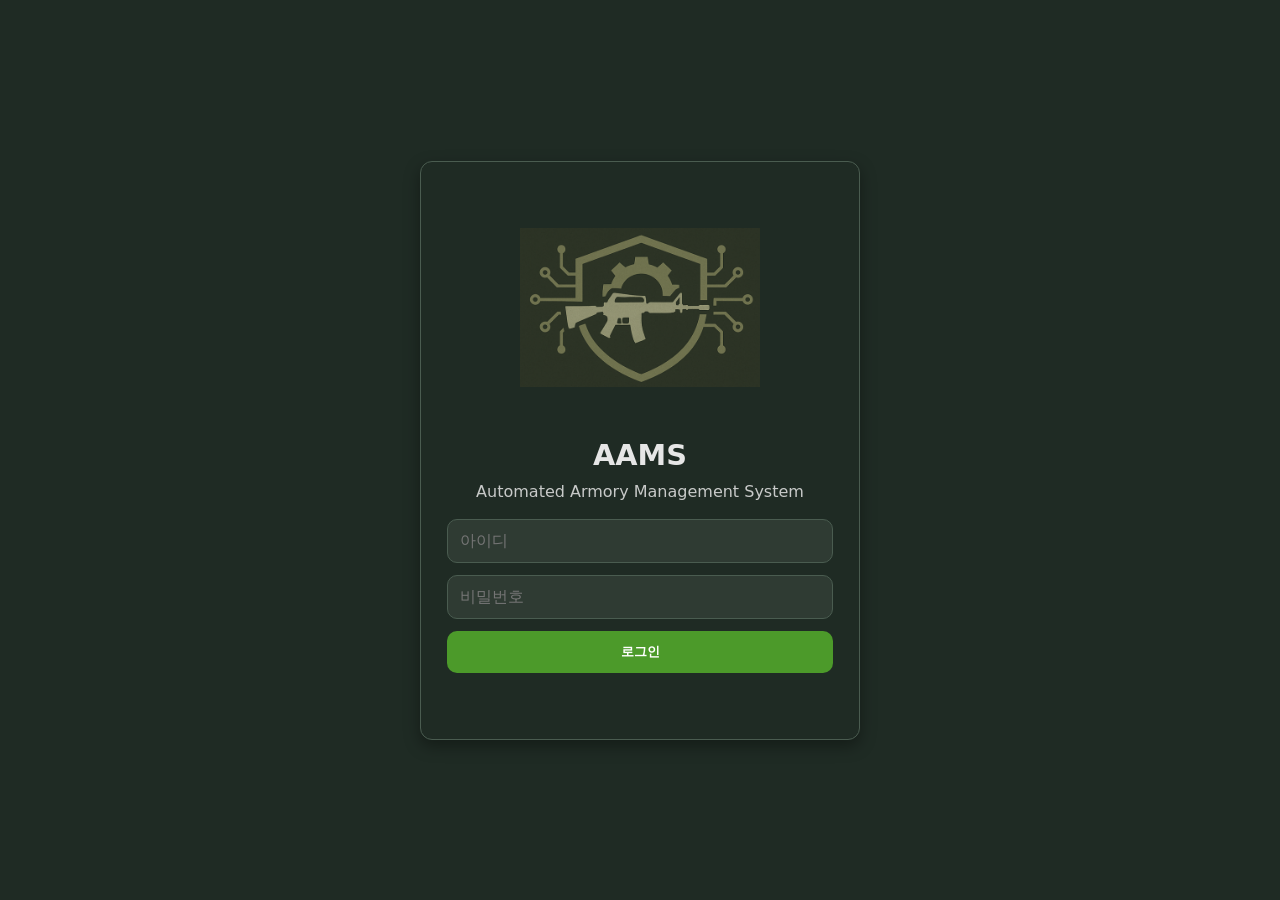
<file: AAMS_PC/AAMS_PC_PAGES/index.html>
<!doctype html>
<html lang="ko">
<head>
  <meta charset="utf-8"/>
  <meta name="viewport" content="width=device-width,initial-scale=1"/>
  <title>AAMS 로그인</title>

  <!-- 공통 스타일 + 로그인 전용 스타일 -->
  <link rel="stylesheet" href="assets/css/aams.css"/>
  <link rel="stylesheet" href="assets/css/login.css"/>
  <link rel="stylesheet" href="assets/css/toast.css"/>
</head>
<body>
  <main class="login-wrap">
    <div class="login-card">
      <div class="brand">
        <img src="assets/logo/logo.png" alt="AAMS 로고" class="logo"/>
        <h1>AAMS</h1>
        <p>Automated Armory Management System</p>
      </div>

      <form id="login-form" novalidate>
        <input name="user_id" id="username" placeholder="아이디" autocomplete="username" required />
        <input type="password" name="password" id="password" placeholder="비밀번호" autocomplete="current-password" required />
        <button type="submit" class="login-button">로그인</button>
        <div class="msg" id="login-msg"></div>
      </form>
    </div>
  </main>

  <!-- 외부 스크립트: 공통 설정/토스트 + 로그인 전용 로직 -->
  <script type="module">
    import './assets/js/page_login.js';
  </script>
</body>
</html>
</file>
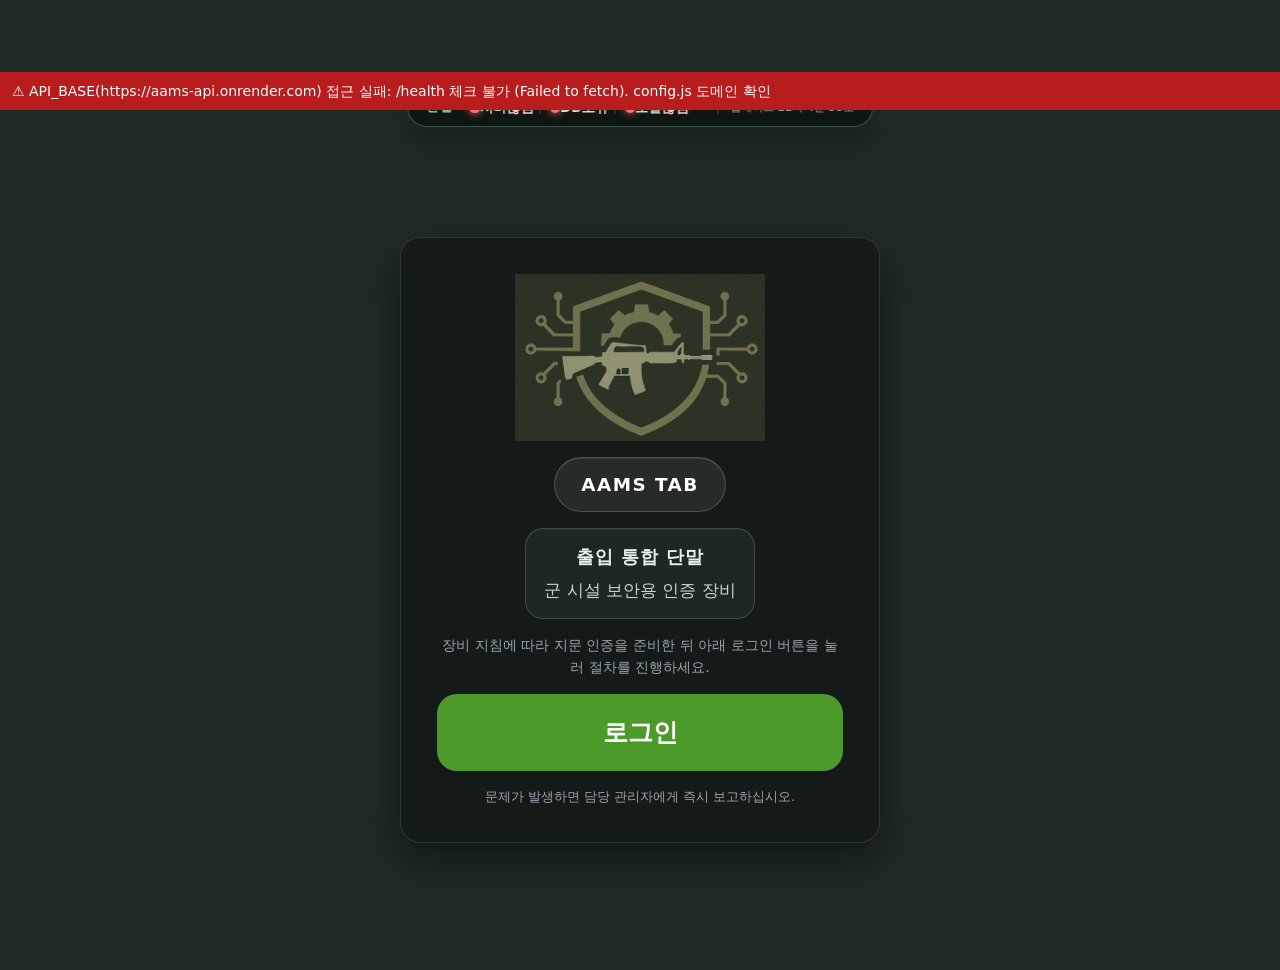
<file: AAMS_TAB/AAMS_TAB_FRONT/index.html>
<!doctype html>
<html lang="ko">
<head>
  <meta charset="utf-8" />
  <meta name="viewport" content="width=device-width, initial-scale=1" />
  <title>AAMS TAB</title>
  <link rel="stylesheet" href="./assets/css/base.css" />
  <link rel="stylesheet" href="./assets/css/tab.css" />
  <link rel="stylesheet" href="./assets/css/execute.css" />

  <!-- ⬇️ 백엔드 주소 주입 스크립트: 반드시 라우터/ESM보다 먼저 로드 -->
  <script src="./assets/js/config.js"></script>

  <!-- (선택) PC처럼 meta로도 주입 가능: 둘 중 하나만 있어도 됨 -->
  <!-- <meta name="aams-api-base" content="https://your-backend.onrender.com"> -->
</head>
<body>
  <div id="app"></div>

  <!-- 라우터 부팅 -->
  <script type="module">
    import { bootstrap } from "./assets/js/router.js";
    bootstrap();
  </script>
</body>
</html>
</file>
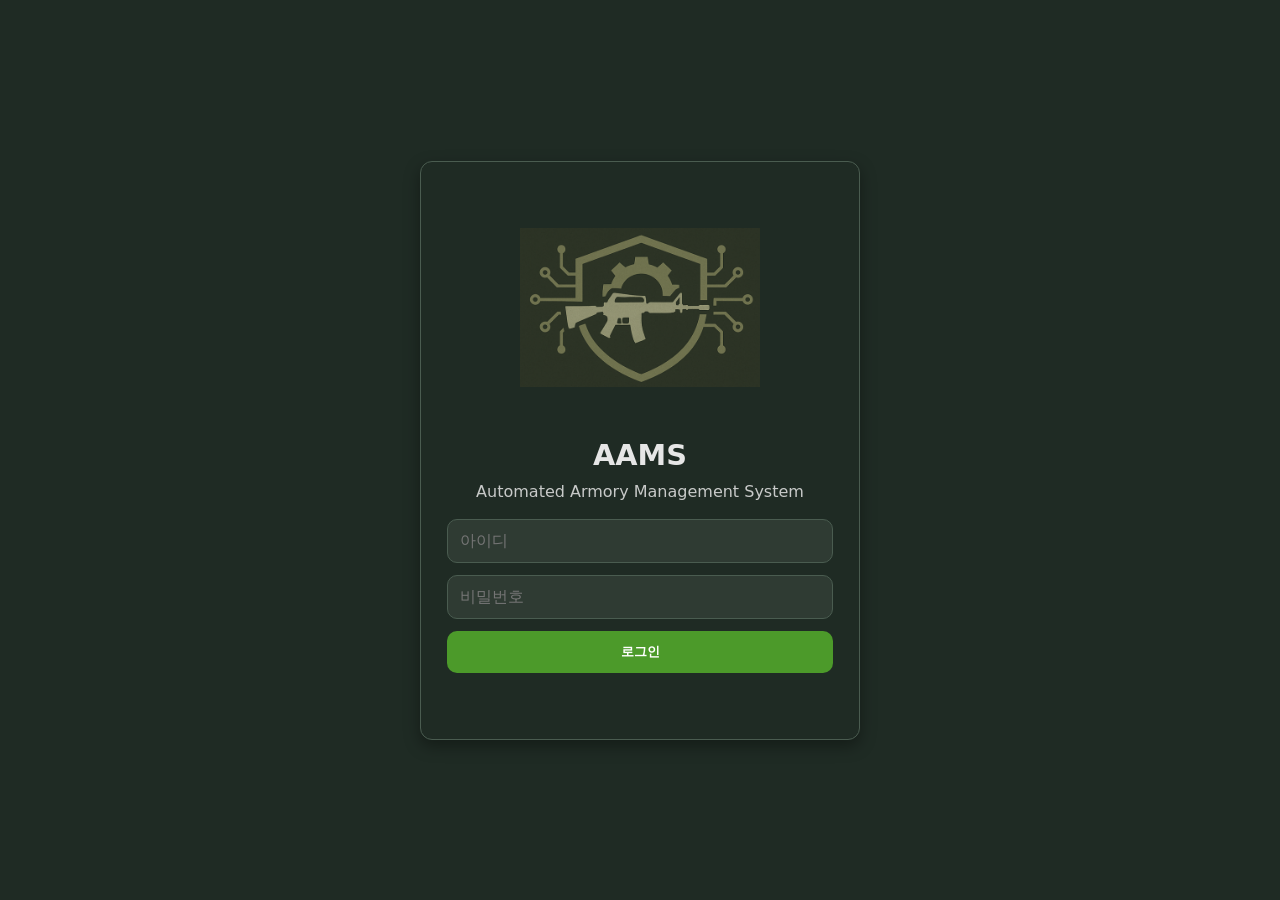
<file: AAMS_PC/AAMS_PC_PAGES/main_page_new_test.html>
<!doctype html><html lang="ko"><head>
<meta charset="utf-8"/><meta name="viewport" content="width=device-width,initial-scale=1"/>
<title>AAMS 대시보드(관리자)</title>
<link rel="stylesheet" href="assets/css/aams.css"/>
<link rel="stylesheet" href="assets/css/modal.css"/>
<link rel="stylesheet" href="assets/css/toast.css"/>
</head><body data-page="admin-main">
<main class="main-content">
  <!-- 대시보드 요약만 표시 -->
  <div class="page-container">
    <h2 class="section-title">대시보드 요약</h2>
    <div class="dashboard-summary" style="text-align:center">
      <p>인원 <strong id="dash-person">0</strong> | 총기 <strong id="dash-firearm">0</strong> | 탄약 품목 <strong id="dash-ammo">0</strong></p>
    </div>
  </div>

  <!-- 재원 관리 섹션 (대시보드 밖) -->
  <section class="menu-section">
    <h3 class="menu-section-title">재원 관리</h3>
    <div class="menu-grid">
      <a href="new_resources_firearm_test.html" class="menu-item">
        <div class="icon">🔫</div>
        <div class="menu-title">총기 현황</div>
        <div class="menu-description">부대 내 총기 재원 상태 확인</div>
      </a>
      <a href="new_resources_ammo_test.html" class="menu-item">
        <div class="icon">📦</div>
        <div class="menu-title">탄약 현황</div>
        <div class="menu-description">탄약 재고 및 상태 확인</div>
      </a>
      <a href="new_resources_person_test.html" class="menu-item">
        <div class="icon">🧑‍🤝‍🧑</div>
        <div class="menu-title">인원 현황</div>
        <div class="menu-description">현재 인원 배치 및 상태 확인</div>
      </a>
    </div>
  </section>

  <!-- 신청 및 승인 관리 섹션 -->
  <section class="menu-section">
    <h3 class="menu-section-title">신청 및 승인 관리</h3>
    <div class="menu-grid">
      <a href="new_workcenter_apply.html" class="menu-item">
        <div class="icon">🧾</div>
        <div class="menu-title">신청하기</div>
        <div class="menu-description">총기/탄약 불출·반납 신청</div>
      </a>
      <a href="new_workcenter_approvals.html" class="menu-item">
        <div class="icon">✅</div>
        <div class="menu-title">승인함</div>
        <div class="menu-description">대기/승인/거부 및 집행</div>
      </a>
      <a href="new_workcenter_my_history.html" class="menu-item">
        <div class="icon">🕓</div>
        <div class="menu-title">내 이력</div>
        <div class="menu-description">내 신청 처리 현황</div>
      </a>
      <a href="new_workcenter_logs.html" class="menu-item">
        <div class="icon">📜</div>
        <div class="menu-title">전체 로그</div>
        <div class="menu-description">집행/변동 감사 이력</div>
      </a>
    </div>
  </section>
</main>

<div id="lockdown-overlay" hidden>
  <div class="lockdown-indicator"><span class="dot"></span><span>EMERGENCY OVERRIDE</span></div>
  <h1 class="lockdown-title">긴급 개방 프로토콜 시행 중</h1>
  <p class="lockdown-subtitle">경계 태세 발령 – 단말과 장비 접근이 제한되었습니다.</p>
  <div class="lockdown-body">
    경계 명령에 따라 총기함이 긴급 개방 상태로 전환되었습니다. 모든 총기는 불출 처리되며,<br/>
    현장에서 즉시 상황을 통제하고 안전 절차를 준수하십시오.
  </div>
  <div class="lockdown-meta">
    <span>발령 시각: <strong id="lockdownIssuedAt">-</strong></span>
    <span>발령 담당: <strong id="lockdownIssuedBy">-</strong></span>
    <span id="lockdownReason">사유: 긴급 대응</span>
  </div>
  <div class="lockdown-actions">
    <button type="button" id="lockdownReleaseBtn" class="lockdown-release-btn" hidden>긴급 프로토콜 해제</button>
  </div>
  <p class="lockdown-subtitle">해제 전까지 이 화면을 벗어날 수 없습니다.</p>
</div>

<script type="module">
  import { bootHeader } from './assets/js/header.js';
  import { injectModal } from './assets/js/modal.js';
  import './assets/js/page_main_admin.js';
  await bootHeader(); await injectModal();
</script>
</body></html>
</file>
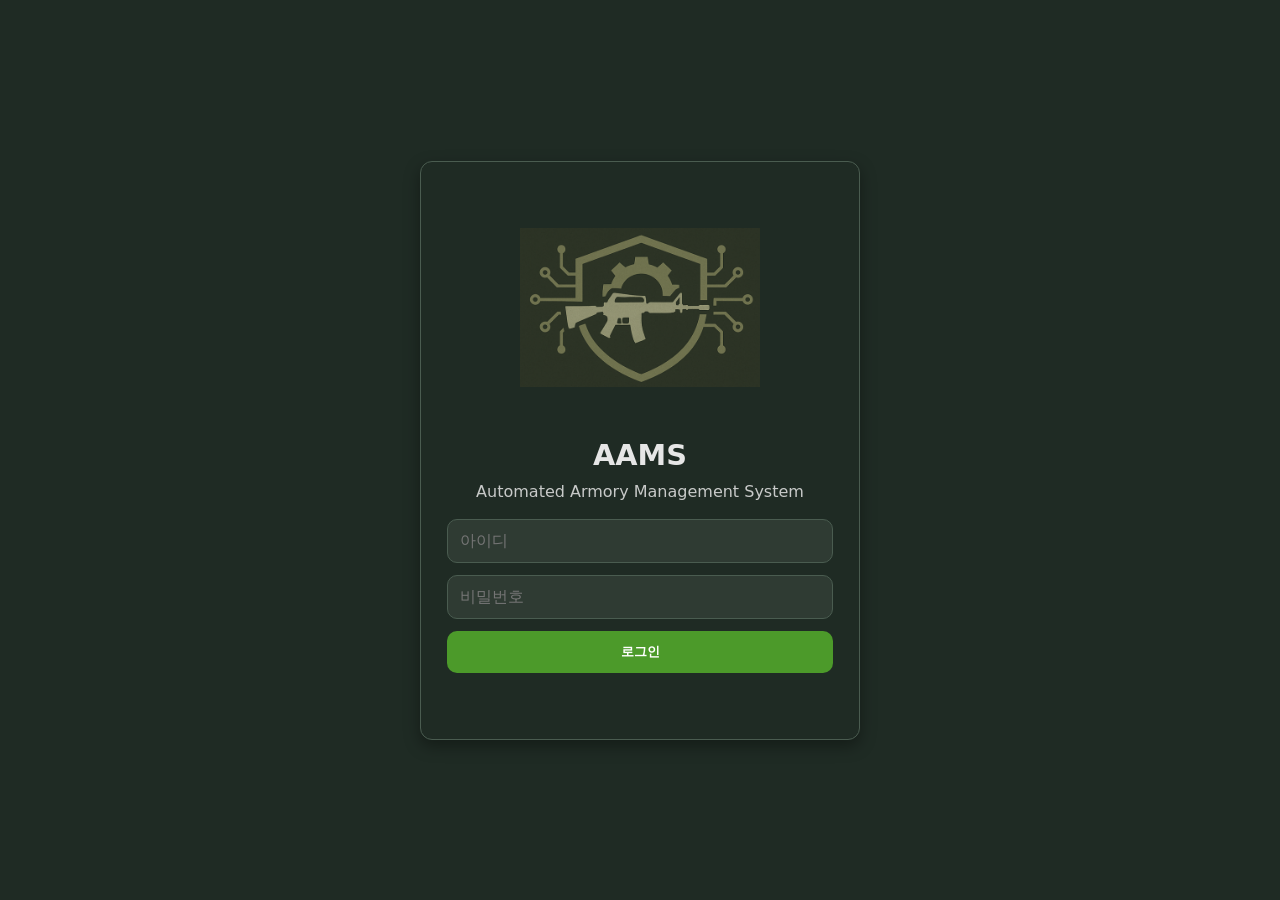
<file: AAMS_PC/AAMS_PC_PAGES/main_page_user_new_test.html>
<!doctype html><html lang="ko"><head>
<meta charset="utf-8"/><meta name="viewport" content="width=device-width,initial-scale=1"/>
<title>AAMS 대시보드(사용자)</title>
<link rel="stylesheet" href="assets/css/aams.css"/>
<link rel="stylesheet" href="assets/css/modal.css"/>
<link rel="stylesheet" href="assets/css/toast.css"/>
</head><body data-page="user-main">
<main class="main-content">
  <!-- 대시보드 요약만 표시 -->
  <section class="page-container wide">
    <h2 class="section-title">대시보드 요약</h2>
  <div class="page-container wide">
    <!-- 요약 그리드 (정돈 버전) -->
    <div class="dashboard-summary tidy" style="margin-top:4px">
      <div class="summary-item mini" style="grid-column:1/-1">
        <div class="summary-head">
          <div class="label">내 신청 현황</div>
        </div>
    <div class="chips dense" id="reqChips" style="margin-top:6px">
            <div class="chip">제출 <span class="n" id="nSubmitted">-</span></div>
            <div class="chip">승인됨 <span class="n" id="nApproved">-</span></div>
            <div class="chip">거부됨 <span class="n" id="nRejected">-</span></div>
            <div class="chip">집행됨 <span class="n" id="nExecuted">-</span></div>
            <div class="chip">취소됨 <span class="n" id="nCancelled">-</span></div>
           </div>        </div>
     <!-- B. 신청 퀵 (좌) -->
     <div class="summary-item mini" id="quickApplyCard">
       <div class="summary-head"><div class="label">⚡ 신청 퀵</div></div>
       <div class="quick-grid">
         <button id="qaDispatch" class="btn ghost w100 sm">불출 신청</button>
         <button id="qaReturn"   class="btn ghost w100 sm">불입(반납) 신청</button>
         <button id="qaDuty"       class="btn ghost w100 sm">근무/경계 + 불출</button>
         <button id="qaDutyReturn" class="btn ghost w100 sm">근무/경계 + 불입</button>
       </div>
       <div class="muted small" style="margin-top:6px">원클릭으로 신청 페이지로 이동합니다.</div>
     </div>
     <!-- C. 신청 프리뷰 (우) -->
     <div class="summary-item mini">
       <div class="summary-head"><div class="label">🧾 신청 프리뷰</div><a class="muted small" href="new_workcenter_my_history.html">전체 보기 →</a></div>
       <ul id="reqPreviewList" class="preview-list"><!-- JS: 최대 3건 카드 --></ul>
     </div>
     <!-- D. 내 정보 (아래 좌) -->
     <div class="summary-item mini" id="meCard">
       <div class="summary-head"><div class="label">👤 내 정보</div></div>
       <div class="kv">
         <div class="kv-row"><span>계급/성명</span><strong id="meName">-</strong></div>
         <div class="kv-row"><span>소속</span><strong id="meUnit">-</strong></div>
         <div class="kv-row"><span>직책</span><strong id="meRole">-</strong></div>
         <div class="kv-row"><span>식별</span><strong id="meUserId">-</strong></div>
       </div>
     </div>

     <!-- E. 내 총기 (아래 우) -->
     <div class="summary-item mini">
       <div class="summary-head"><div class="label">🔫 내 총기</div><div class="pill" id="gunsCount">-</div></div>
       <div class="muted" id="gunsStatus">-</div>
       <ul id="gunsList" class="bullets"></ul>
     </div>
      </div>
    </div>
  </section>

  <!-- 신청/이력 섹션 (대시보드 밖) -->
  <section class="menu-section">
    <h3 class="menu-section-title">신청 및 승인</h3>
    <div class="menu-grid">
      <a href="new_workcenter_apply.html" class="menu-item">
        <div class="icon">🧾</div>
        <div class="menu-title">신청하기</div>
        <div class="menu-description">총기/탄약 불출·불입 신청</div>
      </a>
      <a href="new_workcenter_my_history.html" class="menu-item">
        <div class="icon">🕓</div>
        <div class="menu-title">내 이력</div>
        <div class="menu-description">내 신청 처리 현황</div>
      </a>
    </div>
  </section>


</main>

<script type="module">
  import { bootHeader } from './assets/js/header.js';
  import { injectModal } from './assets/js/modal.js';
  import './assets/js/page_main_user.js';
  await bootHeader(); await injectModal();
</script>
</body></html>
</file>
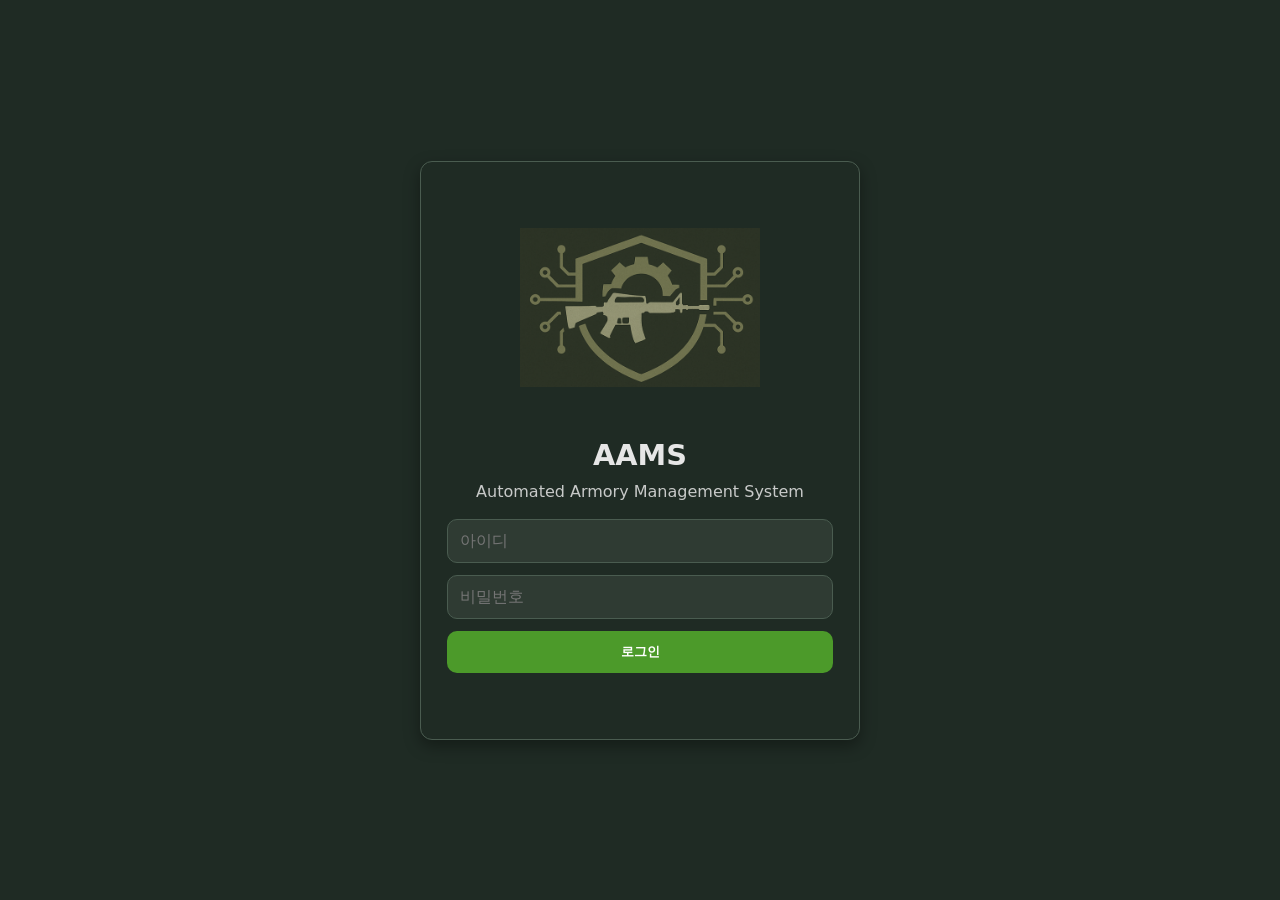
<file: AAMS_PC/AAMS_PC_PAGES/new_resources_ammo_test.html>
<!doctype html>
<html lang="ko">
<head>
  <meta charset="utf-8"/>
  <meta name="viewport" content="width=device-width,initial-scale=1"/>
  <title>탄약 현황 - AAMS</title>
  <link rel="stylesheet" href="assets/css/aams.css"/>
  <link rel="stylesheet" href="assets/css/toast.css"/>
</head>
<body>
  <main class="main-content">
    <div class="page-container xwide dense-table wrap-table">
      <h2 class="section-title">📦 탄약 현황</h2>

      <!-- 상단 요약 -->
      <div class="dashboard-summary">
        <div class="summary-item"><span class="value" id="total-ammo-count">0</span><span class="label">총 품목 수</span></div>
        <div class="summary-item"><span class="value" id="category-count">0</span><span class="label">카테고리 수</span></div>
        <div class="summary-item"><span class="value" id="dispatching-count">0</span><span class="label">불출 중</span></div>
      </div>

      <!-- 검색/필터 -->
      <div class="controls">
        <input id="search-input" placeholder="품명/카테고리/규격/보관함/비고 검색..." style="flex:1"/>
        <select id="category-filter"><option value="">-- 카테고리 --</option></select>
        <button id="search-button">검색</button>
      </div>

      <!-- CRUD 툴바 -->
      <div class="controls" id="crud-controls">
        <button id="btn-add">추가</button>
        <button id="btn-edit">수정</button>
        <button id="btn-save">저장</button>
        <button id="btn-cancel">취소</button>
        <button id="btn-del">삭제</button>
        <span id="selected-count" style="margin-left:8px;opacity:.85">선택: 0</span>
      </div>

      <!-- 표 -->
      <div class="table-container-scroll">
        <table class="modern-table" id="ammo-table">
          <thead>
          <tr>
            <!-- 체크박스 헤더는 JS에서 주입 -->
            <th data-column-index="0">품명<span class="sort-icon"></span></th>
            <th data-column-index="1">카테고리<span class="sort-icon"></span></th>
            <th data-column-index="2">규격<span class="sort-icon"></span></th>
            <th data-column-index="3">재고<span class="sort-icon"></span></th>
            <th data-column-index="4">가용<span class="sort-icon"></span></th>
            <th data-column-index="5">보관함<span class="sort-icon"></span></th>
            <th data-column-index="6">최근 변동<span class="sort-icon"></span></th>
            <th data-column-index="7">비고<span class="sort-icon"></span></th>
          </tr>
          </thead>
          <tbody id="ammo-table-body"></tbody>
        </table>
      </div>
    </div>
  </main>

  <script type="module">
    import { bootHeader } from './assets/js/header.js';
    import './assets/js/page_ammo_full.js';
    await bootHeader();
  </script>
</body>
</html>
</file>
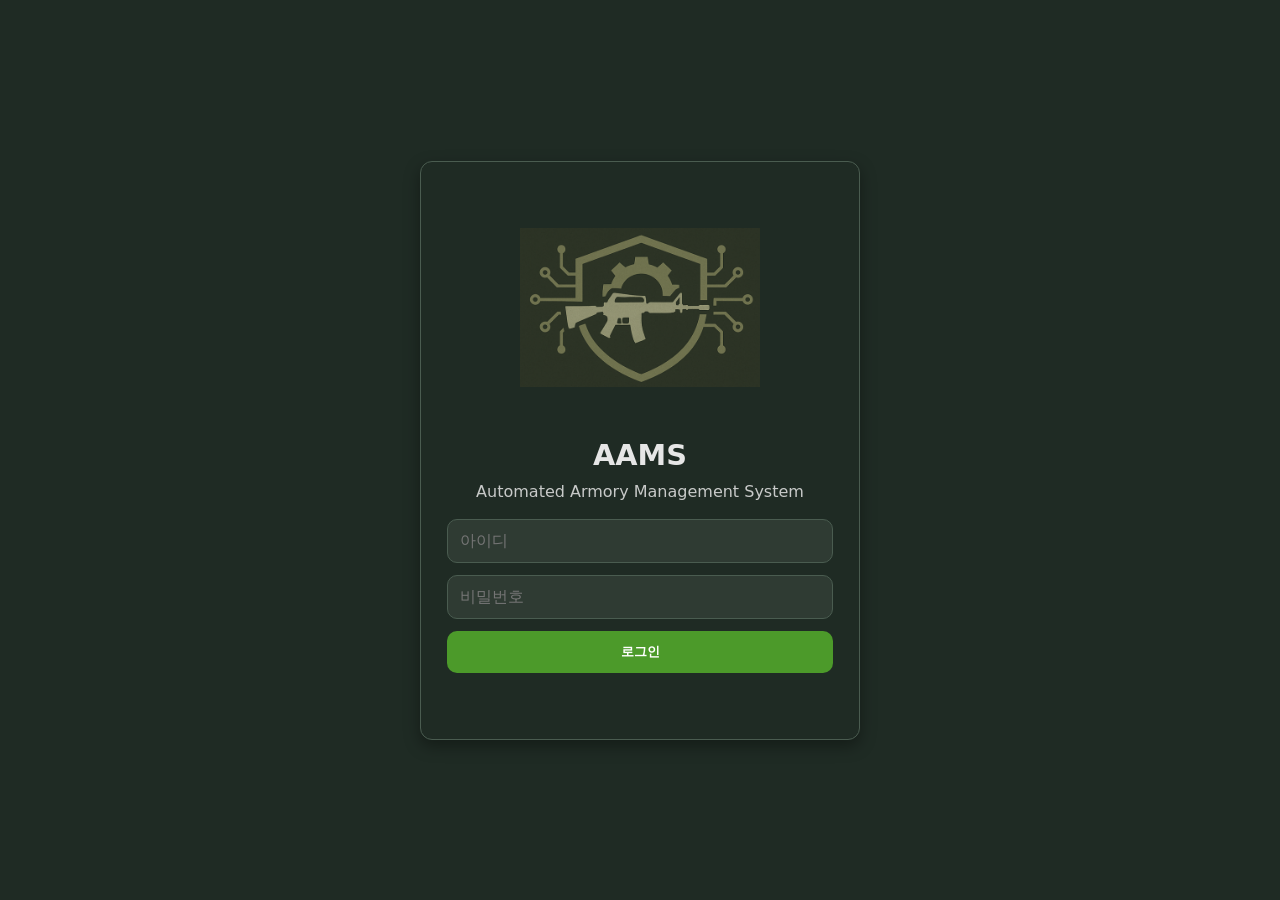
<file: AAMS_PC/AAMS_PC_PAGES/new_resources_firearm_test.html>
<!doctype html>
<html lang="ko">
<head>
  <meta charset="utf-8"/>
  <meta name="viewport" content="width=device-width,initial-scale=1"/>
  <title>총기 현황 - AAMS</title>
  <link rel="stylesheet" href="assets/css/aams.css"/>
  <link rel="stylesheet" href="assets/css/toast.css"/>
</head>
<body>
  <main class="main-content">
    <div class="page-container xwide dense-table wrap-table">
      <h2 class="section-title">🔫 총기 현황</h2>

      <!-- 상단 요약 -->
      <div class="dashboard-summary">
        <div class="summary-item"><span class="value" id="total-firearms-count">0</span><span class="label">총 총기 재원</span></div>
        <div class="summary-item"><span class="value" id="dispatch-count">0</span><span class="label">현재 불출 중</span></div>
        <div class="summary-item"><span class="value" id="returned-count">0</span><span class="label">현재 불입</span></div>
      </div>

      <!-- 검색/필터 -->
      <div class="controls">
        <input id="search-input" placeholder="소유자/군번/부대/총기번호/보관함/비고 검색..." style="flex:1"/>
        <select id="status-filter">
          <option value="">-- 상태별 필터 --</option>
          <option value="불출">불출</option>
          <option value="불입">불입</option>
        </select>
        <button id="search-button">검색</button>
      </div>

      <!-- CRUD 툴바 -->
      <div class="controls" id="crud-controls">
        <button id="btn-add">추가</button>
        <button id="btn-edit">수정</button>
        <button id="btn-save">저장</button>
        <button id="btn-cancel">취소</button>
        <button id="btn-del">삭제</button>
        <span id="selected-count" style="margin-left:8px;opacity:.85">선택: 0</span>
      </div>

      <!-- 표 -->
      <div class="table-container-scroll">
        <table class="modern-table" id="firearm-table">
          <thead>
          <tr>
            <!-- 체크박스 헤더는 JS에서 주입 -->
            <th data-column-index="0">소유자<span class="sort-icon"></span></th>
            <th data-column-index="1">계급<span class="sort-icon"></span></th>
            <th data-column-index="2">군번<span class="sort-icon"></span></th>
            <th data-column-index="3">부대<span class="sort-icon"></span></th>
            <th data-column-index="4">보직<span class="sort-icon"></span></th>
            <th data-column-index="5">총기 종류<span class="sort-icon"></span></th>
            <th data-column-index="6">총기 번호<span class="sort-icon"></span></th>
            <th data-column-index="7">보관함<span class="sort-icon"></span></th>
            <th data-column-index="8">상태<span class="sort-icon"></span></th>
            <th data-column-index="9">최근 변동<span class="sort-icon"></span></th>
            <th data-column-index="10">비고<span class="sort-icon"></span></th>
          </tr>
          </thead>
          <tbody id="firearms-table-body"></tbody>
        </table>
      </div>
    </div>
  </main>

  <script type="module">
    import { bootHeader } from './assets/js/header.js';
    import './assets/js/page_firearm_full.js';
    await bootHeader();
  </script>
</body>
</html>
</file>
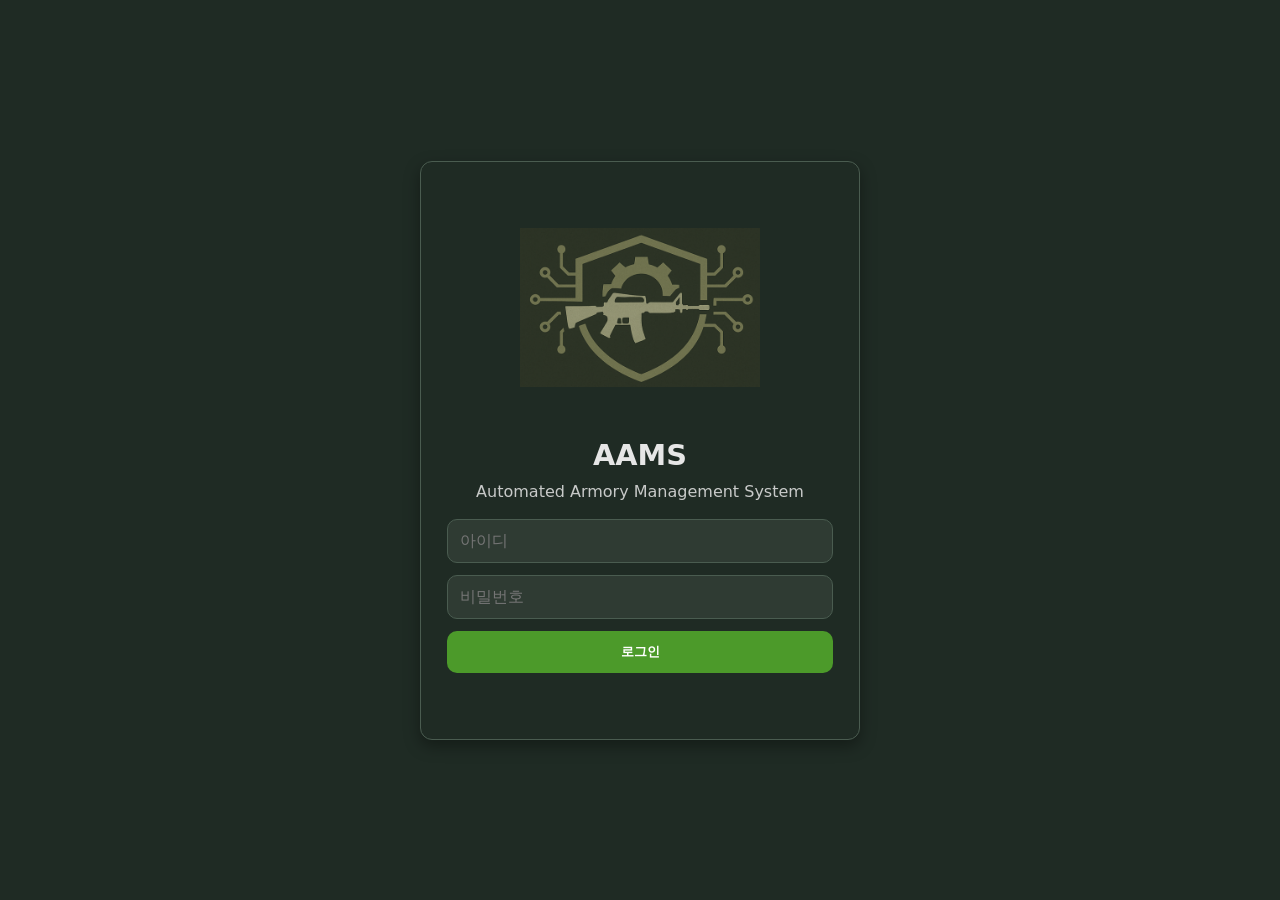
<file: AAMS_PC/AAMS_PC_PAGES/new_resources_person_test.html>
<!doctype html>
<html lang="ko">
<head>
  <meta charset="utf-8"/>
  <meta name="viewport" content="width=device-width,initial-scale=1"/>
  <title>인원 현황 - AAMS</title>
  <link rel="stylesheet" href="assets/css/aams.css"/>
  <link rel="stylesheet" href="assets/css/toast.css"/>
  <style>
    /* 상태 배지(허용/허용 안함) – 통합본 톤 */
    .status-badge{display:inline-block;padding:5px 10px;border-radius:12px;font-size:.8em;font-weight:700}
    .status-allow{background:#27AE60;color:#fff}
    .status-deny{background:#E67E22;color:#fff}
  </style>
</head>
<body>
  <main class="main-content">
    <div class="page-container xwide dense-table wrap-table">
      <h2 class="section-title">🧑‍🤝‍🧑 인원 현황</h2>

      <!-- 요약: 총/허용/미허용 -->
      <div class="dashboard-summary">
        <div class="summary-item"><span class="value" id="total-personnel-count">0</span><span class="label">총 인원 수</span></div>
        <div class="summary-item"><span class="value" id="admin-allowed-count">0</span><span class="label">총 관리자 허용</span></div>
        <div class="summary-item"><span class="value" id="admin-not-allowed-count">0</span><span class="label">총 관리자 미허용</span></div>
      </div>

      <!-- 검색/필터 -->
      <div class="controls">
        <input id="search-input" placeholder="이름/군번/소속/직책/아이디/연락처/비고 검색…" style="flex:1"/>
        <select id="unit-filter"><option value="">-- 소속 --</option></select>
        <select id="admin-filter"><option value="">-- 관리자 --</option><option value="Y">허용</option><option value="N">허용 안함</option></select>
        <button id="search-button">검색</button>
      </div>

      <!-- CRUD 툴바 (JS가 버튼 활성/선택개수 관리) -->
      <div class="controls" id="crud-controls">
        <button id="btn-add">추가</button>
        <button id="btn-edit">수정</button>
        <button id="btn-save">저장</button>
        <button id="btn-cancel">취소</button>
        <button id="btn-del">삭제</button>
        <span id="selected-count" style="margin-left:8px;opacity:.85">선택: 0</span>
      </div>

      <!-- 표 -->
      <div class="table-container-scroll">
        <table class="modern-table" id="person-table">
          <thead>
            <tr>
              <!-- 선택 체크박스 헤더는 JS가 주입 -->
              <th data-column-index="0">이름<span class="sort-icon"></span></th>
              <th data-column-index="1">계급<span class="sort-icon"></span></th>
              <th data-column-index="2">군번<span class="sort-icon"></span></th>
              <th data-column-index="3">소속<span class="sort-icon"></span></th>
              <th data-column-index="4">직책<span class="sort-icon"></span></th>
              <th data-column-index="5">아이디<span class="sort-icon"></span></th>
              <th data-column-index="6">비밀번호<span class="sort-icon"></span></th>
              <th data-column-index="7">관리자 허용 여부<span class="sort-icon"></span></th>
              <th data-column-index="8">연락처<span class="sort-icon"></span></th>
              <th data-column-index="9">최근 변동일<span class="sort-icon"></span></th>
              <th data-column-index="10">비고<span class="sort-icon"></span></th>
            </tr>
          </thead>
          <tbody id="person-table-body"></tbody>
        </table>
      </div>
    </div>
  </main>

  <script type="module">
    import { bootHeader } from './assets/js/header.js';
    import './assets/js/page_person_full.js';
    await bootHeader();
  </script>
</body>
</html>
</file>
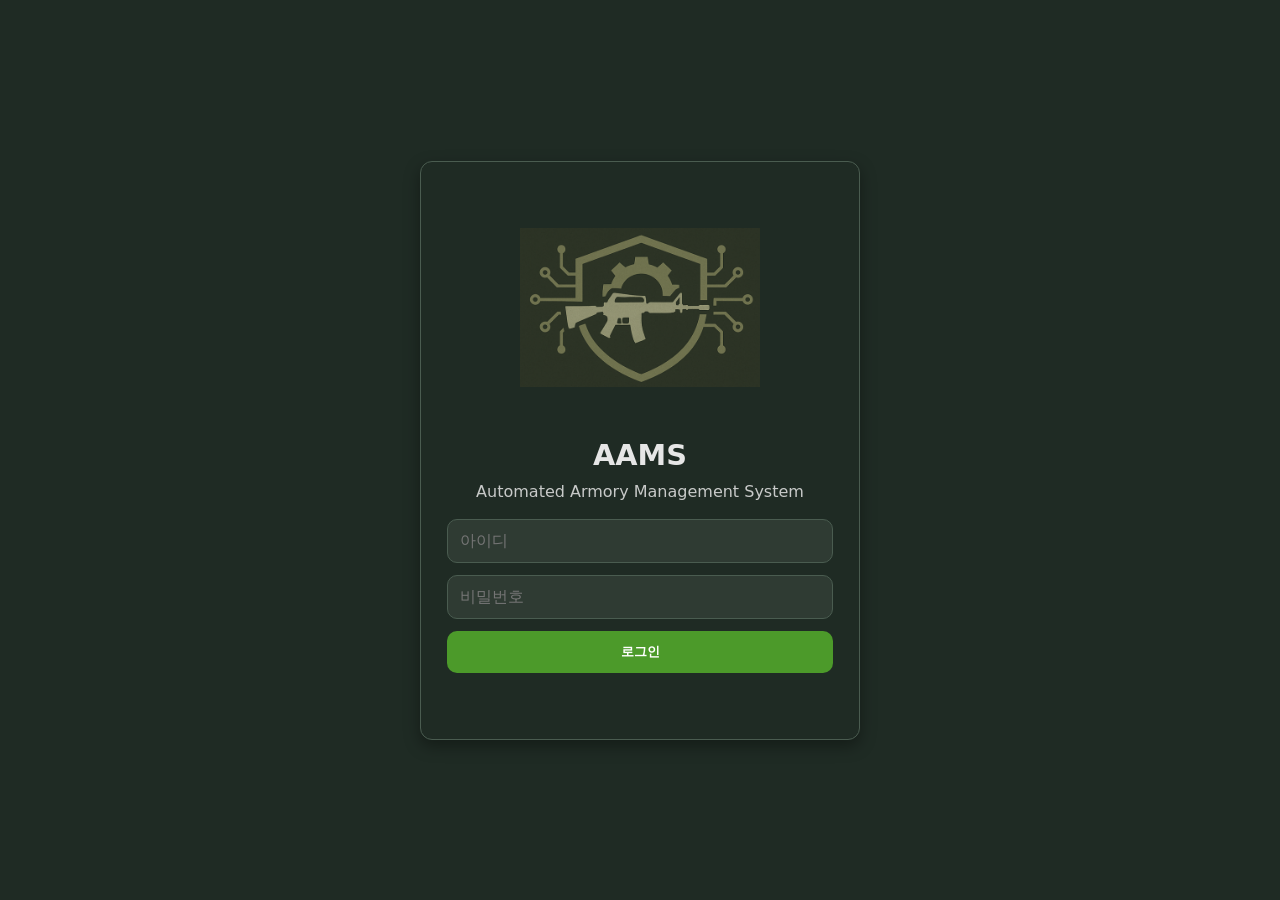
<file: AAMS_PC/AAMS_PC_PAGES/new_workcenter_apply.html>
<!doctype html><html lang="ko"><head>
<meta charset="utf-8"/><meta name="viewport" content="width=device-width,initial-scale=1"/>
<title>AAMS - 신청하기</title>
<link rel="stylesheet" href="assets/css/aams.css"/>
<link rel="stylesheet" href="assets/css/workcenter.css"/>
<link rel="stylesheet" href="assets/css/toast.css"/>
</head><body>
<main class="main-content">
  <!-- 통합본처럼 넓게 + 표 촘촘 + 줄바꿈 허용 -->
  <div class="page-container xwide dense-table wrap-table">
    <h2 class="section-title">🧾 신청하기</h2>

    <!-- ✅ 가로 2열 래퍼 -->
    <div class="apply-two-col">
      <!-- 왼쪽: 신청정보 카드 -->
      <div class="card">
        <div class="section-head">
          <div class="dot">i</div>
          <h3 style="margin:0">신청 정보</h3>
        </div>

        <div class="fieldset">
          <div class="field-row">
            <div>
              <label class="label required">신청 유형</label>
              <select id="request_type">
                <option value="DISPATCH">불출</option>
                <option value="RETURN">불입(반납)</option>
              </select>
              <div class="hint">불출은 <b>불입</b> 상태 총기만, 불입은 <b>불출</b> 상태 총기만 신청</div>
            </div>
            <div>
              <label class="label required">예정 일시</label>
              <input type="datetime-local" id="scheduled_at"/>
            </div>
          </div>

          <div class="field-row">
            <div>
              <label class="label required">목적</label>
              <select id="purpose">
                <option value="">선택</option><option>훈련</option><option>근무</option><option>사격</option><option>정비</option><option>기타</option>
              </select>
            </div>
            <div>
              <label class="label required">장소</label>
              <input id="location" type="text" placeholder="사격장 / 경계근무지 / 무기고 등"/>
            </div>
          </div>

          <div>
            <label class="label">비고</label>
            <textarea id="notes" rows="3" placeholder="특이사항(선택)"></textarea>
          </div>
        </div>
      </div>

      <!-- 오른쪽: 항목 추가 카드 -->
      <div class="card">
        <div class="section-head">
          <div class="dot">+</div>
          <h3 style="margin:0">항목 추가</h3>
        </div>

        <div class="toolbar">
          <select id="item_type">
            <option value="FIREARM">총기</option>
            <option value="AMMO">탄약</option>
          </select>

          <div class="typeahead-wrap">
            <input id="item_search" placeholder="총기 번호 / 탄약명 검색(부분 입력)"/>
            <div id="taList" class="typeahead-list" style="display:none"></div>
          </div>

          <input id="ammo_qty" type="number" min="1" placeholder="탄약 수량(탄약 시)"/>
          <button id="addItemBtn">추가</button>
        </div>

        <div class="table-container-scroll">
          <table class="modern-table" id="itemsTable">
            <thead>
              <tr><th>종류</th><th>식별</th><th>수량</th><th class="actions">관리</th></tr>
            </thead>
            <tbody></tbody>
          </table>
        </div>

        <div class="toolbar" style="justify-content:flex-end">
          <button id="submitBtn">신청 제출</button>
        </div>
        <div class="muted">* 총기는 1:1, 탄약은 수량 기반. 총기/탄약을 섞어서 여러 개 추가 가능.</div>
      </div>
    </div>
    <!-- /apply-two-col -->
  </div>
</main>


<script type="module">
  import { bootHeader } from './assets/js/header.js';
  import './assets/js/page_work_apply.js';
  await bootHeader();
</script>
</body></html>
</file>
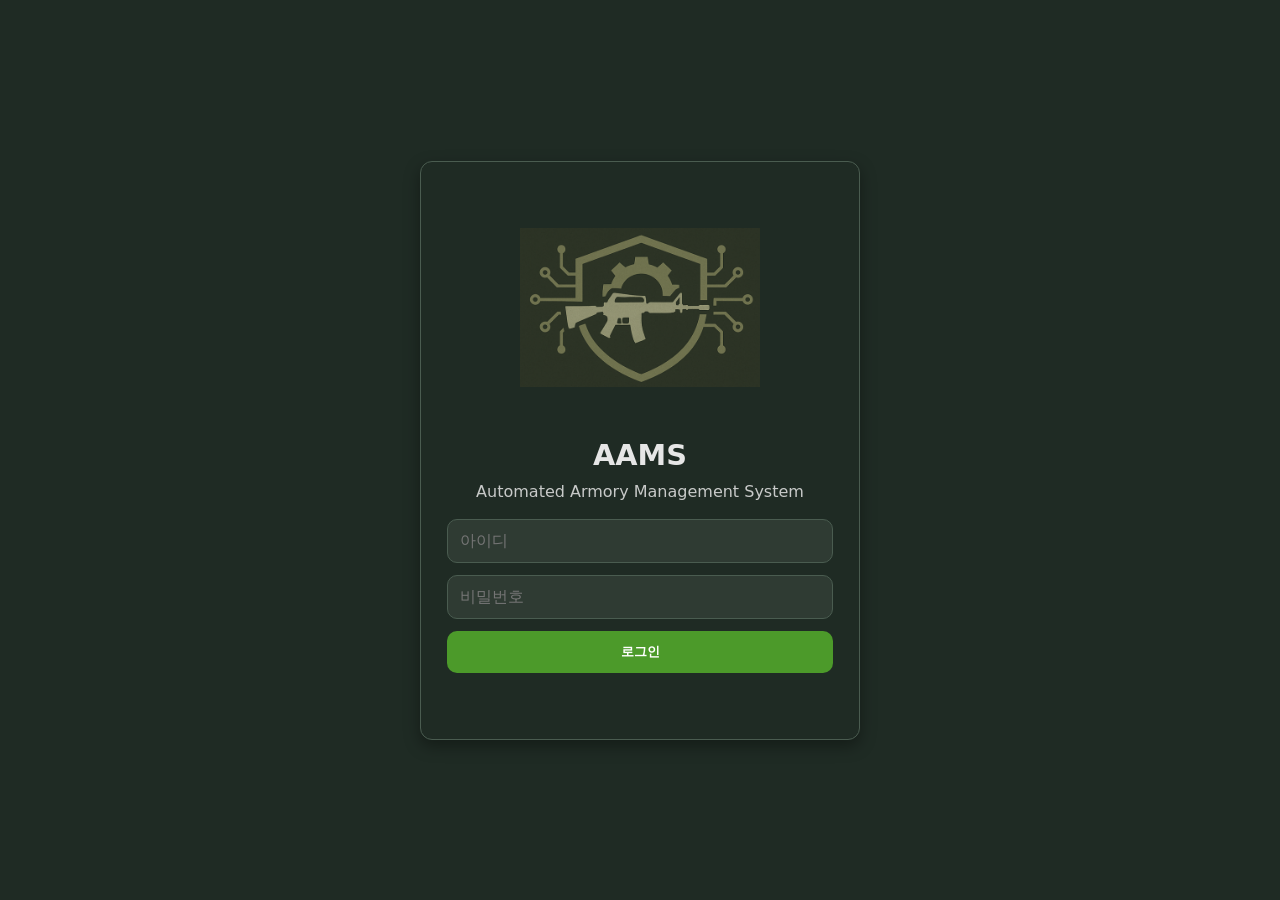
<file: AAMS_PC/AAMS_PC_PAGES/new_workcenter_approvals.html>
<!doctype html><html lang="ko"><head>
<meta charset="utf-8"/><meta name="viewport" content="width=device-width,initial-scale=1"/>
<title>AAMS - 승인함(관리자)</title>
<link rel="stylesheet" href="assets/css/aams.css"/>
<link rel="stylesheet" href="assets/css/workcenter.css"/>
<link rel="stylesheet" href="assets/css/toast.css"/>
</head><body>
<main class="main-content">
  <div class="page-container xwide dense-table wrap-table">
    <h2 class="section-title">✅ 승인함</h2>

    <div class="page-container xwide dense-table wrap-table">
      <div class="toolbar">
        <select id="fStatus">
          <option value="SUBMITTED">대기(제출)</option>
          <option value="APPROVED">승인됨</option>
          <option value="REJECTED">거부됨</option>
          <option value="EXECUTED">집행됨</option>
          <option value="CANCELLED">취소됨</option>
          <option value="">전체</option>
        </select>
        <select id="fType">
          <option value="">전체 유형</option>
          <option value="DISPATCH">불출</option>
          <option value="RETURN">불입</option>
        </select>
        <input type="date" id="from"/><input type="date" id="to"/>
        <input type="search" id="q" placeholder="신청자/목적/장소/메모 검색"/>
        <button id="reload">조회</button>

        <div class="right" style="flex:1"></div>
        <button id="bulkApprove" disabled>선택 승인</button>
        <button id="bulkReject" disabled>선택 거부</button>
        <!-- 집행 제거: 승인함에서는 승인/거부/상세만 -->
        <button id="exportCsv">CSV</button>
      </div>

      <div class="table-container-scroll">
        <table class="modern-table" id="t">
          <thead>
            <tr>
              <th><input type="checkbox" id="checkAll"/></th>
              <th>ID</th><th>유형</th><th>신청자</th><th>예정</th><th>진행</th><th>결정</th><th>항목 요약</th><th>목적/장소</th><th class="actions">승인/거부/상세</th>
            </tr>
          </thead><tbody></tbody>
        </table>
      </div>

      <div class="muted">* 행을 펼치면 전체 신청 정보/항목/승인·거부 이력/집행 로그가 표시됩니다.</div>
    </div>
  </div>
</main>

<script type="module">
  import { bootHeader } from './assets/js/header.js';
  import './assets/js/page_work_approvals.js';
  await bootHeader();
</script>
</body></html>
</file>
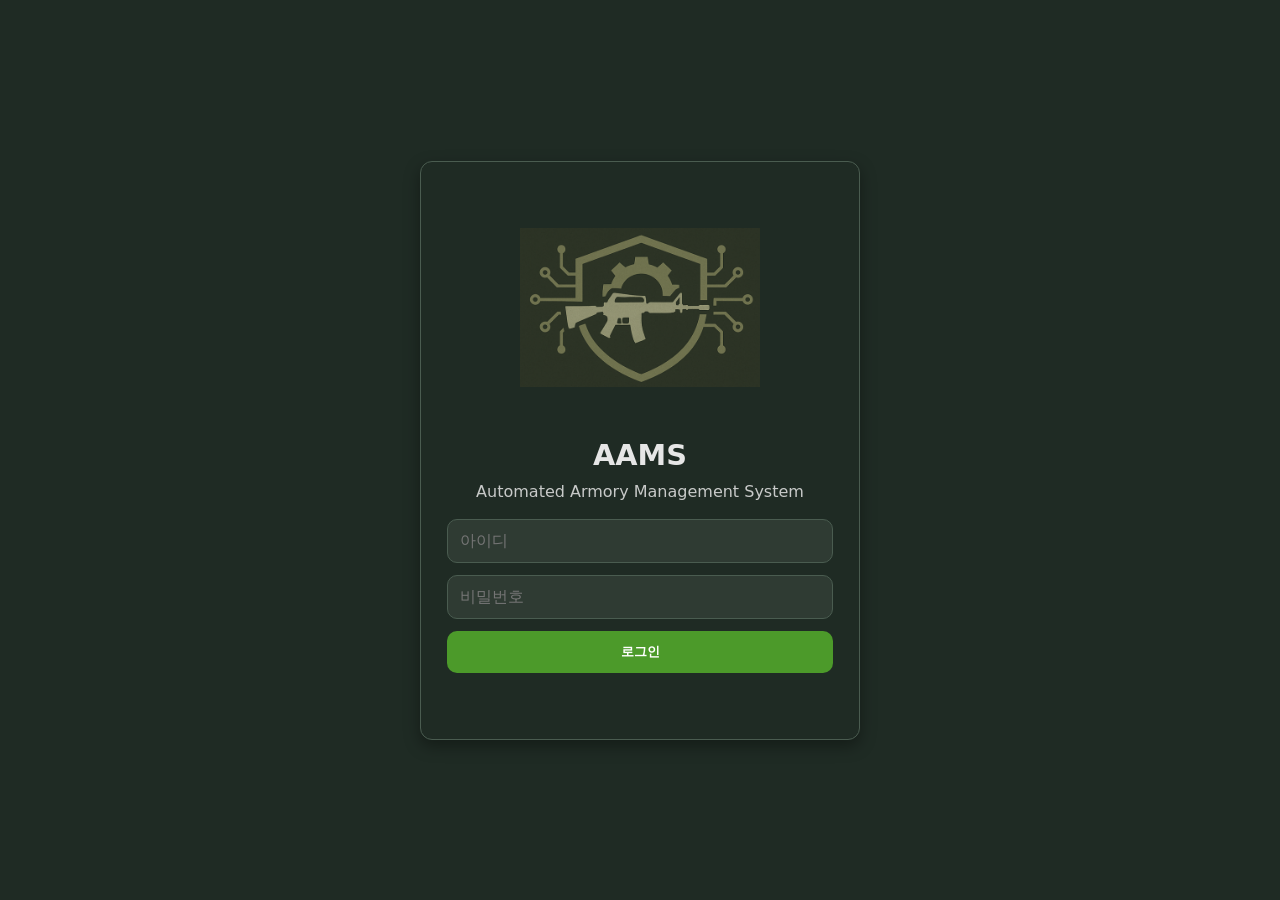
<file: AAMS_PC/AAMS_PC_PAGES/new_workcenter_logs.html>
<!doctype html><html lang="ko"><head>
<meta charset="utf-8"/><meta name="viewport" content="width=device-width,initial-scale=1"/>
<title>AAMS - 전체 로그</title>
<link rel="stylesheet" href="assets/css/aams.css"/>
<link rel="stylesheet" href="assets/css/workcenter.css"/>
<link rel="stylesheet" href="assets/css/toast.css"/>
</head><body>
<main class="main-content">
  <div class="page-container xwide dense-table wrap-table">
    <h2 class="section-title">📜 전체 로그</h2>

    <div class="page-container xwide dense-table wrap-table">
      <div class="toolbar">
        <select id="etype"><option value="">전체</option><option>DISPATCH</option><option>RETURN</option></select>
        <input type="date" id="fromD"/><span>~</span><input type="date" id="toD"/>
        <button id="reload">조회</button>
        <div class="right" style="flex:1"></div>
        <button id="csv">CSV 내보내기</button>
      </div>

      <div class="table-container-scroll">
        <table class="modern-table" id="logT">
          <thead><tr><th>시간</th><th>유형</th><th>집행자</th><th>총기 변경</th><th>탄약 이동</th><th>비고</th></tr></thead>
          <tbody></tbody>
        </table>
      </div>
    </div>
  </div>
</main>

<script type="module">
  import { bootHeader } from './assets/js/header.js';
  import './assets/js/page_work_logs.js';
  await bootHeader();
</script>
</body></html>
</file>
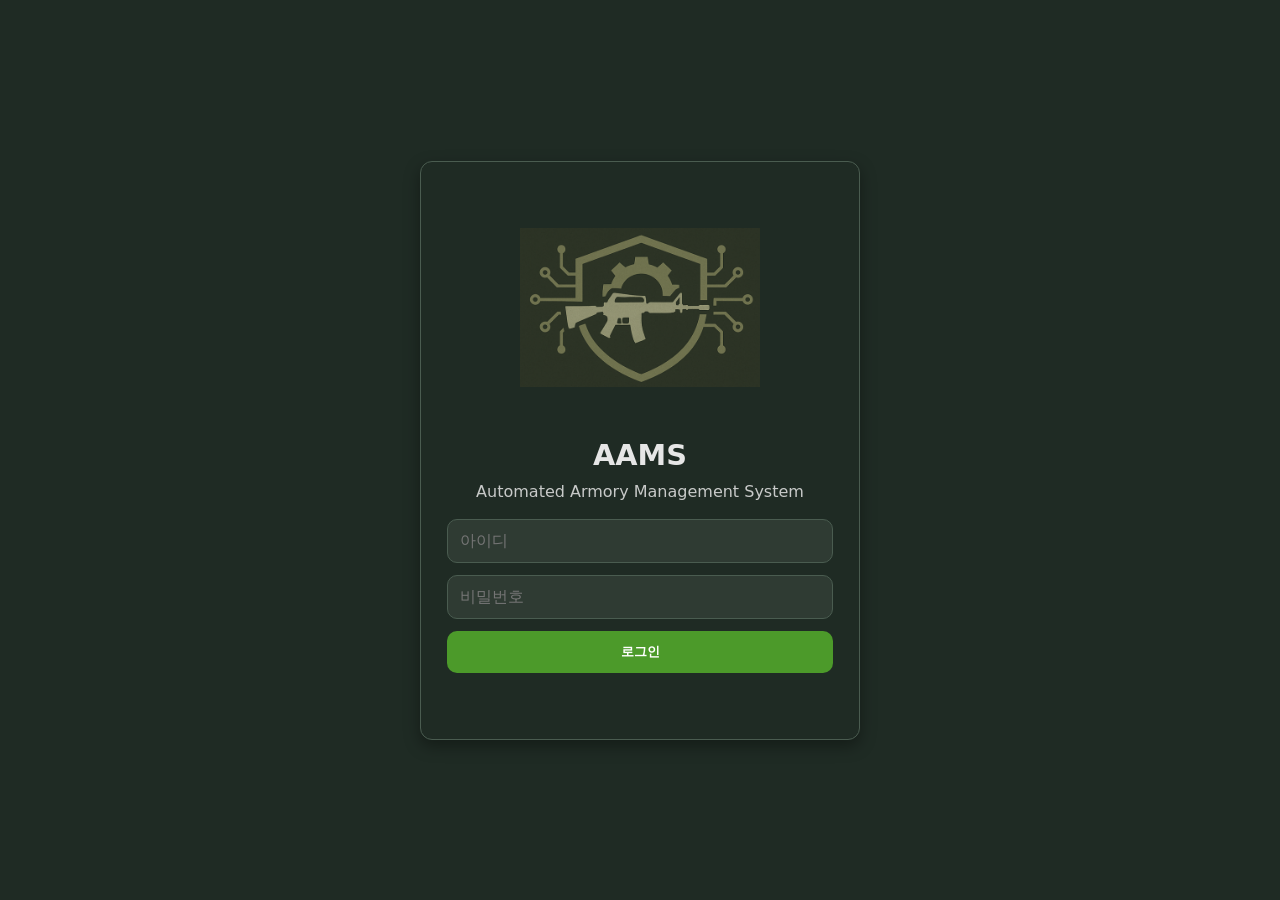
<file: AAMS_PC/AAMS_PC_PAGES/new_workcenter_my_history.html>
<!doctype html><html lang="ko"><head>
<meta charset="utf-8"/><meta name="viewport" content="width=device-width,initial-scale=1"/>
<title>AAMS - 내 이력</title>
<link rel="stylesheet" href="assets/css/aams.css"/>
<link rel="stylesheet" href="assets/css/workcenter.css"/>
<link rel="stylesheet" href="assets/css/toast.css"/>
</head><body>
<main class="main-content">
  <div class="page-container xwide dense-table wrap-table">
    <h2 class="section-title">🕓 내 이력</h2>

    <div class="page-container xwide dense-table wrap-table">
      <div class="toolbar">
        <select id="fStatus">
          <option value="">전체 상태</option>
          <option value="SUBMITTED">제출</option>
          <option value="APPROVED">승인됨</option>
          <option value="REJECTED">거부됨</option>
          <option value="EXECUTED">집행됨</option>
          <option value="CANCELLED">취소됨</option>
        </select>
        <select id="fType">
          <option value="">전체 유형</option>
          <option value="DISPATCH">불출</option>
          <option value="RETURN">불입</option>
        </select>
        <input type="date" id="from"/>
        <input type="date" id="to"/>
        <input type="search" id="q" placeholder="목적/장소/메모 검색"/>
        <button id="reload">새로고침</button>

        <div class="right" style="flex:1"></div>
        <button id="cancelSel" disabled>선택 취소</button>
        <button id="deleteSel" disabled>선택 삭제</button>
        <button id="exportCsv">CSV</button>
      </div>

      <div class="table-container-scroll">
        <table class="modern-table" id="t">
          <thead>
            <tr>
              <th><input type="checkbox" id="checkAll"/></th>
              <th>ID</th><th>유형</th><th>요청자</th><th>예정</th><th>진행</th><th>결정</th><th>항목 요약</th><th>목적</th><th>장소</th><th class="actions">보기</th>
            </tr>
          </thead>
          <tbody></tbody>
        </table>
      </div>

      <div class="muted">* 행을 펼치면 전체 신청 정보/항목/승인·거부 이력/집행 로그가 표시됩니다.</div>
    </div>
  </div>
</main>

<script type="module">
  import { bootHeader } from './assets/js/header.js';
  import './assets/js/page_work_my_history.js';
  await bootHeader();
</script>
</body></html>
</file>
<file: AAMS_PC/AAMS_PC_PAGES/assets/css/aams.css>
:root{
  --body-bg:#1F2B24; --main-content-bg:#2F3B33; --text-color:#E6E6E6;
  --sidebar-bg:#26362C; --sidebar-hover:#3A4A3F; --active-menu-item:#4C9A2A;
  --border-color:#4A5C50; --brown-accent:#7D5A3D; --brown-text-contrast:#F0E6D2;
}
*{box-sizing:border-box}
html,body{height:100%}
body{font-family:system-ui,-apple-system,'Segoe UI','Noto Sans KR',sans-serif;background:var(--main-content-bg);color:var(--text-color);margin:0}
a{color:inherit}
.main-header{width:100%;display:flex;justify-content:center;background-color:var(--sidebar-bg);border-bottom:1px solid var(--border-color);position:sticky;top:0;z-index:10}
.header-container{width:100%;max-width:1200px;display:flex;align-items:center;padding:14px 4vw;gap:12px}
.logo-container{font-size:1.4em;font-weight:800;color:var(--active-menu-item);display:flex;align-items:center;gap:10px;text-decoration:none;transition:color .2s}
.logo-container:hover{color:#5CD130}
.logo-image{max-height:40px;width:auto;object-fit:contain}
.flex-spacer{flex:1}
.welcome-info{ text-align:center; display:flex; flex-direction:column; gap:4px; font-size:.9em }
.logout-button{ padding:8px 12px; background:var(--brown-accent); color:var(--brown-text-contrast); border:none; border-radius:10px; font-weight:700; text-decoration:none }
.logout-button:hover{ background:#6a4c33 }

.lockdown-button{ padding:8px 16px; background:#b02a37; color:#fff; border:none; border-radius:12px; font-weight:800; cursor:pointer; text-transform:none; letter-spacing:.02em; box-shadow:0 0 14px rgba(255,68,68,.32); transition:background .2s, transform .2s, box-shadow .2s }
.lockdown-button:hover{ background:#d13d3d; transform:translateY(-1px); box-shadow:0 0 22px rgba(255,92,92,.45) }
.lockdown-button[data-state="active"]{ background:#ff5959; color:#fff; animation:pulse-glow 1.6s ease-in-out infinite; box-shadow:0 0 28px rgba(255,96,96,.55) }
.lockdown-button.busy{ opacity:.7; cursor:wait; transform:none; box-shadow:0 0 10px rgba(255,68,68,.24) }

@keyframes pulse-glow{
  0%{ box-shadow:0 0 6px rgba(255,96,96,.28); }
  50%{ box-shadow:0 0 32px rgba(255,96,96,.6); }
  100%{ box-shadow:0 0 6px rgba(255,96,96,.28); }
}
.main-content{flex-grow:1;padding:2em 3em;overflow-y:auto;display:flex;flex-direction:column;align-items:center}
.page-container,.card{width:100%;max-width:960px;margin-top:20px;background:var(--sidebar-bg);border:1px solid var(--border-color);border-radius:10px;padding:20px;box-shadow:0 4px 10px rgba(0,0,0,.3)}
.section-title{color:var(--active-menu-item);font-size:1.6em;border-bottom:2px solid var(--border-color);padding-bottom:10px;margin-bottom:16px}

.toolbar,.controls{display:flex;gap:10px;margin-bottom:14px;flex-wrap:wrap;align-items:center}
.toolbar input,.toolbar select,.toolbar button,
.controls input,.controls select,.controls button{
  background:var(--main-content-bg);border:1px solid var(--border-color);color:var(--text-color);padding:8px 12px;border-radius:10px
}
.toolbar button,.controls button{background:var(--active-menu-item);cursor:pointer}
.toolbar button:hover,.controls button:hover{background:#3f7b20}

.table-container-scroll{width:100%;overflow-x:auto}
.modern-table{width:100%;border-collapse:collapse;font-size:.92em;text-align:left;white-space:nowrap}
.modern-table thead tr{background:var(--brown-accent);color:var(--brown-text-contrast)}
.modern-table th,.modern-table td{padding:12px 15px;border:1px solid var(--border-color)}
.modern-table th{cursor:pointer;position:relative}
.modern-table tbody tr:nth-of-type(even){background-color:rgba(230,230,230,.05)}
.modern-table tbody tr:hover{background:var(--sidebar-hover)}
.sort-icon{margin-left:6px;opacity:.9}

.status-badge{display:inline-block;padding:5px 10px;border-radius:12px;font-size:.8em;font-weight:bold}
.status-badge.불출{background:#E67E22;color:#fff}
.status-badge.불입{background:#27AE60;color:#fff}
.status-badge.정비중{background:#8E44AD;color:#fff}
.status-badge.허용{background:#27AE60;color:#fff}
.status-badge.허용안함{background:#E67E22;color:#fff}

.dashboard-summary{display:grid;grid-template-columns:repeat(3,1fr);gap:12px;margin-bottom:12px}
.summary-item{background:var(--main-content-bg);border:1px solid var(--border-color);border-radius:10px;padding:14px;display:flex;flex-direction:column;gap:6px;align-items:center}
.summary-item .value{font-size:1.4em;font-weight:800;color:var(--brown-text-contrast)}
.summary-item .label{opacity:.9}

.aams-form .grid-2{display:grid;grid-template-columns:1fr 1fr;gap:14px}
.aams-form label{display:flex;flex-direction:column;gap:6px}
.aams-form input,.aams-form select{background:var(--main-content-bg);border:1px solid var(--border-color);color:var(--text-color);padding:8px 10px;border-radius:10px}


/* === 메인: 섹션 타이틀 === */
.menu-section{width:100%;max-width:900px;margin-bottom:40px}
.menu-section-title{font-size:1.8em;color:var(--active-menu-item);border-bottom:2px solid var(--border-color);padding-bottom:10px;margin-bottom:25px}

/* === 메인: 메뉴 그리드 & 카드(통합본 스타일) === */
.menu-grid{display:grid;grid-template-columns:repeat(auto-fill,minmax(170px,1fr));gap:15px}
.menu-item{
  background-color:var(--sidebar-bg);
  border:1px solid var(--border-color);
  border-radius:10px;
  padding:15px;
  text-align:center;
  text-decoration:none;
  color:var(--text-color);
  transition:transform .16s, box-shadow .16s, background-color .2s ease;
  display:flex;flex-direction:column;align-items:center;box-shadow:0 2px 5px rgba(0,0,0,.2)
}
.menu-item:hover{transform:translateY(-4px);box-shadow:0 8px 20px rgba(0,0,0,.45);background-color:var(--sidebar-hover)}
.icon{
  width:54px;height:54px;background-color:var(--brown-accent);border-radius:50%;
  display:flex;justify-content:center;align-items:center;margin-bottom:10px;
  color:var(--brown-text-contrast);font-size:1.9em
}
.menu-title{font-size:1.0em;font-weight:800;margin-bottom:6px;color:var(--text-color)}
.menu-description{font-size:.82em;color:rgba(230,230,230,.75)}

/* === 사용자 메인: 요약 칩 & 최근 목록 === */
.chips{display:flex;gap:10px;flex-wrap:wrap;justify-content:center}
.chip{padding:8px 12px;border-radius:999px;border:1px solid var(--border-color);background:#233027;font-weight:600;font-size:.95em}
.chip .n{font-weight:800;margin-left:6px;color:#fff}
.table-recent{width:100%;border-collapse:separate;border-spacing:0 8px}
.table-recent th{text-align:left;font-size:.85em;color:#bfbfbf;padding:8px}
.table-recent td{background:#233027;border-top:1px solid var(--border-color);border-bottom:1px solid var(--border-color);padding:10px;vertical-align:top}
.badge{display:inline-flex;align-items:center;gap:6px;padding:4px 8px;border-radius:999px;border:1px solid var(--border-color);font-size:.8em;white-space:nowrap}
.b-type{background:#243027}
.b-submitted{background:#2d2f1e}.b-approved{background:#1f3324}.b-rejected{background:#331f1f}.b-executed{background:#1f2f33}.b-cancelled{background:#2f2323}
.right{text-align:right}
.muted{color:#a8a8a8;font-size:.9em}



/* 페이지별로 컨테이너 폭을 쉽게 조절하기 위한 유틸 */
.wide   { max-width: 1280px !important; }
.xwide  { max-width: 1440px !important; }

/* 표를 더 촘촘하게 보이게 (선택 적용) */
.dense-table .modern-table th,
.dense-table .modern-table td { padding:8px 10px; font-size:.9em; }

/* 긴 텍스트 줄바꿈 허용 (선택 적용) */
.wrap-table .modern-table { white-space: normal; }


/* 요약 카드가 3개 미만(= 2개 이하)일 때만 가운데 정렬 */
.dashboard-summary:not(:has(.summary-item:nth-child(3))) {
  display: flex;
  justify-content: center;
  gap: 12px;
  flex-wrap: wrap;
}
.dashboard-summary:not(:has(.summary-item:nth-child(3))) .summary-item {
  min-width: 421px;   /* 필요시 조절 */
  text-align: center;
  align-items: center;
}


/* === 컨테이너 폭 유틸 === */
.wide  { max-width: 1280px !important; }
.xwide { max-width: 1440px !important; }

/* === 표를 조금 더 촘촘하게 === */
.dense-table table th,
.dense-table table td { padding: 8px 10px; font-size: .9em; }

/* === 표 셀 긴 텍스트 줄바꿈 === */
.wrap-table table { white-space: normal; }

/* === workcenter 탭/카드/툴바/배지 (통합본 톤앤매너) === */
.tabs{display:flex;gap:8px;margin:16px 0}
.tab{padding:10px 12px;border:1px solid var(--border-color);border-radius:10px;background:#243027;color:#ddd;text-decoration:none}
.tab.active{background:var(--active-menu-item);color:#fff;border-color:transparent}

.card{background:var(--sidebar-bg);border:1px solid var(--border-color);border-radius:14px;padding:16px}
.toolbar{display:flex;gap:8px;align-items:center;margin-bottom:12px;flex-wrap:wrap}
.toolbar input,.toolbar select{background:#1c241f;color:var(--text-color);border:1px solid var(--border-color);border-radius:10px;padding:8px}

.badge{display:inline-flex;align-items:center;gap:6px;padding:4px 8px;border-radius:999px;border:1px solid var(--border-color);font-size:12px;white-space:nowrap}
.b-type{background:#243027}
.b-submitted{background:#2d2f1e}.b-approved{background:#1f3324}.b-rejected{background:#331f1f}.b-executed{background:#1f2f33}.b-cancelled{background:#2f2323}

/* 확장행(상세) */
.expand{background:#1f2622;border:1px dashed var(--border-color);border-radius:10px;margin-top:-6px;padding:10px}
.grid{display:grid;grid-template-columns:repeat(2,minmax(0,1fr));gap:10px}
.chip{padding:6px 10px;border-radius:999px;background:#1b231e;border:1px solid var(--border-color);font-size:12px}


/* === AAMS topbar: welcome & live status (2025-10-16) === */
.welcome-text{ font-size: 1.05rem; font-weight: 700; letter-spacing:.2px }
.welcome-badge{
  display:inline-flex; align-items:baseline; gap:.25rem;
  padding:.35rem .65rem; border-radius:999px;
  background:linear-gradient(135deg,#4C9A2A 0%, #1e7e34 100%);
  color:white; text-shadow:0 1px 0 rgba(0,0,0,.18);
}
.welcome-badge small{ opacity:.9; font-weight:600; }

.status-wrap{ position:relative; }
.status-pill{
  display:inline-flex; align-items:center; gap:.5rem;
  border-radius:999px; padding:.35rem .6rem;
  background:#1b231e; color:#cfe5d1;
  font-size:13px; font-weight:700;
  border:1px solid var(--border-color);
  box-shadow:inset 0 0 0 1px rgba(0,0,0,.08);
  margin-top:6px;
}
.status-pill .dot{ width:.55rem; height:.55rem; border-radius:999px; background:#6b7280; }

.status-pill[data-state="online"]  { background:#18261b; color:#9be29f; border-color:#295a2f }
.status-pill[data-state="online"]  .dot{ background:#22c55e; }
.status-pill[data-state="degraded"]{ background:#2b2516; color:#ffd78a; border-color:#6b4e0b }
.status-pill[data-state="degraded"] .dot{ background:#ca8a04; }
.status-pill[data-state="offline"] { background:#2b1b1b; color:#ff9b9b; border-color:#7f1d1d }
.status-pill[data-state="offline"]  .dot{ background:#ef4444; }
.status-pill[data-state="checking"]{ opacity:.85; }

.status-extra{
  display:none; position:absolute; margin-top:.5rem; left:0;
  background:#1b231e; color:#e6e6e6; border:1px solid var(--border-color);
  border-radius:.75rem; padding:.75rem .9rem; font-size:12.5px;
  box-shadow:0 12px 30px rgba(0,0,0,.25); min-width:260px; z-index:1000;
}
.status-wrap:hover .status-extra{ display:block; }
.status-extra .row{ display:flex; justify-content:space-between; gap:1rem; padding:.2rem 0; }
.status-extra .ok{ color:#67e38a; }
.status-extra .warn{ color:#facc15; }
.status-extra .err{ color:#ff7b7b; }


/* 대시보드 정돈 */
/* 2×2 레이아웃 유지, 위쪽 “현황”은 full-span */
.dashboard-summary.tidy { display:grid; grid-template-columns: repeat(2, minmax(0,1fr)); gap:16px; }
@media (max-width: 860px){ .dashboard-summary.tidy { grid-template-columns: 1fr; } }

.summary-item.mini { background: var(--panel, rgba(255,255,255,0.03)); border:1px solid var(--border,#1f2937); border-radius:14px; padding:12px; }
.summary-item .summary-head { display:flex; align-items:center; justify-content:space-between; margin-bottom:6px; }
.summary-item .label { font-weight:600; letter-spacing:.2px; }
.summary-item .pill { font-size:12px; padding:2px 8px; border-radius:999px; border:1px solid var(--border,#1f2937); }

/* 퀵 가드 버튼 4등분 + 작은 버튼 */
.quick-grid { display:grid; grid-template-columns: repeat(4, minmax(0,1fr)); gap:8px; margin-top:4px; }
@media (max-width: 980px){ .quick-grid { grid-template-columns: repeat(2, minmax(0,1fr)); } }
.btn.w100 { width:100%; }
.btn.sm   { padding:6px 10px; font-size:13px; border-radius:10px; }

/* ghost 버튼 대비 살짝 업 */
.btn.ghost { border:1px solid var(--border, #1f2937); background:transparent; }
.btn.ghost:hover { background: rgba(255,255,255,0.04); }

.chips.dense .chip { padding:4px 8px; }
.kv { display:flex; flex-direction:column; gap:6px; }
.kv-row { display:flex; justify-content:space-between; gap:10px; }
.kv-row > span { color: var(--muted, #9CA3AF); }
.kv-row > strong { font-weight:600; }

.bullets { list-style:none; padding:0; margin:8px 0 0; display:flex; flex-direction:column; gap:4px; }
.bullets li { display:flex; justify-content:space-between; gap:8px; border:1px dashed rgba(255,255,255,0.08); border-radius:10px; padding:6px 8px; }

.preview-list { list-style:none; padding:0; margin:6px 0 0; display:flex; flex-direction:column; gap:8px; }
.preview-list .empty { color: var(--muted, #9CA3AF); padding:6px 0; }

/* 신청 프리뷰 카드 */
.req-card { display:flex; gap:10px; align-items:flex-start; padding:10px; border:1px solid var(--border,#1f2937); border-radius:12px; }
.req-card:hover { background: rgba(255,255,255,0.03); }
.req-icon { font-size:20px; line-height:1; margin-top:2px; }
.req-main { flex:1; min-width:0; }
.req-top { display:flex; gap:6px; align-items:center; margin-bottom:2px; }
.req-top .big { font-weight:700; font-size:15px; }
.req-mid { font-size:12px; color: var(--muted, #9CA3AF); }
.req-sub { font-size:12px; color: var(--muted, #9CA3AF); white-space:nowrap; overflow:hidden; text-overflow:ellipsis; }
.req-link { align-self:center; }


/* === Quick Apply 버튼 컬러 (역할별) === */
#qaDispatch   { background:#3B82F6; color:#fff; border:none; }
#qaReturn     { background:#10B981; color:#fff; border:none; }
#qaDuty       { background:#F59E0B; color:#111; border:none; } /* 밝은 주황엔 짙은 글자 */
#qaDutyReturn { background:#EF4444; color:#fff; border:none; }

/* 공통 인터랙션 */
#qaDispatch:hover, #qaReturn:hover, #qaDuty:hover, #qaDutyReturn:hover {
  filter: brightness(1.12);
  transform: translateY(-1px);
  transition: all .15s ease;
}
#qaDispatch:active, #qaReturn:active, #qaDuty:active, #qaDutyReturn:active {
  transform: translateY(0);
  filter: brightness(1.05);
}
#qaDispatch:focus-visible, #qaReturn:focus-visible, #qaDuty:focus-visible, #qaDutyReturn:focus-visible {
  outline: 2px solid rgba(255,255,255,.6);
  outline-offset: 2px;
  box-shadow: 0 0 0 3px rgba(0,0,0,.25);
}

/* ghost 기본값을 눌러주기 (배경/보더 무시) */
#qaDispatch.btn.ghost, #qaReturn.btn.ghost, #qaDuty.btn.ghost, #qaDutyReturn.btn.ghost {
  border: none !important;
  background-clip: padding-box;
}

#lockdown-overlay{position:fixed;inset:0;display:flex;flex-direction:column;align-items:center;justify-content:center;gap:28px;padding:48px 24px;background:linear-gradient(135deg,rgba(32,0,0,.96),rgba(12,0,0,.92));color:#fff;text-align:center;z-index:9999;backdrop-filter:blur(6px);box-shadow:inset 0 0 60px rgba(255,64,64,.25)}
#lockdown-overlay[hidden]{display:none}
#lockdown-overlay .lockdown-title{font-size:2.2rem;font-weight:900;letter-spacing:.08em;text-transform:uppercase;color:#ff8b8b;text-shadow:0 0 22px rgba(255,70,70,.65)}
#lockdown-overlay .lockdown-subtitle{font-size:1.2rem;opacity:.88}
#lockdown-overlay .lockdown-body{max-width:620px;line-height:1.6;font-size:1.05rem;color:#ffeaea}
#lockdown-overlay .lockdown-meta{display:flex;flex-direction:column;gap:8px;font-size:.95rem;color:#ffcccc}
#lockdown-overlay .lockdown-meta span strong{color:#fff}
.lockdown-actions{display:flex;flex-direction:column;align-items:center;gap:12px;margin-top:12px}
.lockdown-release-btn{padding:14px 32px;border-radius:999px;border:none;background:#ff5959;color:#fff;font-size:1.05rem;font-weight:800;letter-spacing:.04em;box-shadow:0 0 24px rgba(255,96,96,.5);cursor:pointer;transition:transform .2s,box-shadow .2s,background .2s}
.lockdown-release-btn:hover{background:#ff7070;box-shadow:0 0 32px rgba(255,120,120,.55);transform:translateY(-1px)}
.lockdown-release-btn:disabled,.lockdown-release-btn[data-state="busy"]{opacity:.7;cursor:wait;transform:none;box-shadow:0 0 12px rgba(255,64,64,.3)}
.lockdown-indicator{display:inline-flex;align-items:center;gap:10px;padding:12px 20px;border-radius:999px;background:rgba(255,64,64,.2);border:1px solid rgba(255,96,96,.45);font-weight:700;letter-spacing:.06em;text-transform:uppercase;color:#ffbebe}
.lockdown-indicator .dot{width:12px;height:12px;border-radius:50%;background:#ff5252;box-shadow:0 0 14px rgba(255,64,64,.85);animation:blink-dot 1s ease-in-out infinite}
@keyframes blink-dot{0%,100%{opacity:1}50%{opacity:.25}}
</file>
<file: AAMS_PC/AAMS_PC_PAGES/assets/css/login.css>
/* 로그인 전용 스타일: 예전 통합 index_test.html 디자인을 분리 반영 */
* { margin:0; padding:0; box-sizing:border-box; }
:root{
  --body-bg:#1F2B24;
  --input-bg:#2F3B33;
  --text-color:#E6E6E6;
  --button-color:#4C9A2A;
  --button-hover-color:#6FBF4B;
  --border-color:#4A5C50;
}
body{
  background-color:var(--body-bg);
  color:var(--text-color);
}
.login-wrap{
  min-height:100vh;
  display:flex; align-items:center; justify-content:center;
  padding:24px;
}
.login-card{
  width:100%; max-width:440px;
  background:var(--body-bg);
  border:1px solid var(--border-color);
  border-radius:12px;
  box-shadow:0 6px 16px rgba(0,0,0,.35);
  padding:26px;
}
.brand{ display:flex; flex-direction:column; align-items:center; gap:10px; margin-bottom:18px; text-align:center; }
.brand .logo{ width:240px; height:240px; object-fit:contain; }
.brand h1{ margin:0; font-size:1.8rem; color:var(--text-color); }
.brand p{ margin:0; opacity:.85; }

#login-form{ display:flex; flex-direction:column; gap:12px; margin-top:10px; }
#login-form input{
  background:var(--input-bg);
  border:1px solid var(--border-color);
  color:var(--text-color);
  padding:12px;
  border-radius:10px;
  font-size:1rem;
}
.login-button{
  background:var(--button-color);
  color:#fff; border:none;
  border-radius:10px; padding:12px;
  font-weight:700; cursor:pointer;
  transition:background-color .2s, transform .1s;
}
.login-button:hover{ background:var(--button-hover-color); transform:translateY(-2px); }
.login-button:active{ transform:translateY(0); }
.msg{ min-height:22px; color:#ff6b6b; margin-top:6px; font-size:.92rem; }
</file>
<file: AAMS_PC/AAMS_PC_PAGES/assets/css/toast.css>
#aams-toast-box{position:fixed;right:20px;bottom:20px;display:flex;flex-direction:column;gap:10px;z-index:9999}
.aams-toast{background:#2c2c2c;color:#fff;padding:10px 14px;border-radius:10px;box-shadow:0 4px 12px rgba(0,0,0,.35);opacity:.95;transition:transform .2s, opacity .2s}
.aams-toast.success{background:#2d6a2d}.aams-toast.error{background:#7a2b2b}.aams-toast.hide{opacity:0;transform:translateY(10px)}
</file>
<file: AAMS_TAB/AAMS_TAB_FRONT/assets/css/base.css>
/* assets/css/base.css */
:root {
  /* PC 버전 색상 테마 적용 */
  --body-bg: #1F2B24;
  --main-content-bg: #2F3B33;
  --text-color: #E6E6E6;
  --sidebar-bg: #26362C; /* 패널 배경으로 사용 */
  --sidebar-hover: #3A4A3F;
  --active-menu-item: #4C9A2A; /* Primary 버튼 배경으로 사용 */
  --border-color: #4A5C50;
  --brown-accent: #7D5A3D; /* Secondary 버튼 배경으로 사용 */
  --brown-text-contrast: #F0E6D2; /* Secondary 버튼 텍스트 색상 */

  /* 기존 색상 일부 유지 또는 재정의 */
  --bg: var(--body-bg);
  --panel: var(--sidebar-bg);
  --text: var(--text-color);
  --muted: #9aa3af; /* 기존 유지 */
  --pri: var(--active-menu-item);
  --sec: var(--brown-accent); /* Secondary 정의 */
  --err: #ef4444; /* 기존 유지 */

  --header-height: 72px;
  --header-blur-bg: rgba(38, 54, 44, 0.85);
  --header-border: rgba(255, 255, 255, 0.08);
  --header-btn-bg: rgba(255, 255, 255, 0.08);
  --header-btn-bg-active: rgba(76, 154, 42, 0.25);
  --header-btn-text: var(--text);

  --radius: 12px; /* PC 버전과 유사하게 조정 */
  --pad: 16px; /* 기존 유지 */
}

html, body {
  margin: 0;
  background: var(--bg);
  color: var(--text);
  font-family: system-ui, -apple-system, 'Segoe UI', 'Noto Sans KR', sans-serif; /* Noto Sans KR 추가 */
  line-height: 1.6; /* 가독성 향상 */
}

* {
  box-sizing: border-box;
  -webkit-tap-highlight-color: transparent;
}

/* --- 기본 레이아웃 및 컨테이너 --- */
body { padding-top: var(--header-height); /* 고정 헤더 높이만큼 여백 */ }


.panel {
  /* 모바일/태블릿에 맞게 최대 너비 설정 및 가운데 정렬 */
  max-width: 720px;
  margin: 24px auto; /* 위아래 여백 추가, 좌우 자동 */
  background: linear-gradient(135deg, rgba(76, 154, 42, 0.08), rgba(125, 90, 61, 0.12)) var(--panel);
  border: 1px solid rgba(255, 255, 255, 0.05);
  border-radius: 18px;
  padding: var(--pad); /* 기본 패딩 */
  box-shadow: 0 18px 40px rgba(0, 0, 0, .35);
}
.p24 { padding: 24px; }
.gap12 { gap: 12px; }
.gap16 { gap: 16px; } /* 추가 간격 옵션 */

/* 스크린 중앙 정렬 (로그인 화면 등) */
.screen-center {
  min-height: calc(100dvh - 60px); /* 헤더 높이 제외 */
  display: flex;
  flex-direction: column;
  justify-content: center;
  align-items: center;
  gap: 16px; /* 간격 조정 */
  padding: 24px;
}
.screen-center .logo {
  width: min(40vw, 160px); /* 로고 크기 조정 */
  height: auto;
  margin-bottom: 12px;
}
.screen-center .title {
  font-size: 1.8em; /* 제목 크기 조정 */
  color: var(--pri); /* 강조색 사용 */
  margin: 0 0 8px;
}

/* --- 타이포그래피 --- */
h1, h2, h3 {
  color: var(--pri); /* 제목 색상 통일 */
  margin-top: 0;
  margin-bottom: 0.8em;
}
h2 { font-size: 1.6em; }
p { margin-top: 0; margin-bottom: 1em; }
.muted { color: var(--muted); font-size: 0.9em; }
.muted.s { font-size: 0.8em; }
.error { color: var(--err); font-weight: bold; }
.lbl { font-size: 0.9em; color: var(--muted); margin-bottom: 4px; display: block; } /* 레이블 스타일 개선 */

/* --- 버튼 스타일 --- */
button { cursor: pointer; font-family: inherit; }

.primary, .secondary, .m-btn {
  border: none;
  border-radius: 16px;
  padding: 12px 18px;
  font-weight: 700;
  transition: background-color 0.2s, transform 0.1s, filter 0.2s;
  text-align: center;
}
.primary:hover, .secondary:hover, .m-btn:hover { filter: brightness(1.08); }
.primary:active, .secondary:active, .m-btn:active { transform: translateY(1px); }

.primary { background: var(--pri); color: #fff; } /* 텍스트 색상 변경 */
.secondary { background: var(--sec); color: var(--brown-text-contrast); }
.wfull { width: 100%; }

/* --- 입력 필드 --- */
.inp {
  width: 100%;
  background: var(--main-content-bg); /* PC 버전 배경색 */
  border: 1px solid var(--border-color);
  color: var(--text);
  border-radius: 10px; /* PC 버전과 유사하게 */
  padding: 12px; /* 패딩 조정 */
  font-size: 1em;
}
.inp::placeholder { color: var(--muted); }

/* --- 리스트 및 아이템 --- */
.list { display: grid; gap: 16px; }
.item {
  width: 100%;
  text-align: left;
  background: var(--main-content-bg); /* 배경 변경 */
  border: 1px solid var(--border-color); /* 테두리 변경 */
  border-radius: 10px; /* 모서리 조정 */
  padding: 14px 16px; /* 패딩 조정 */
  color: var(--text);
  cursor: pointer;
  transition: background-color 0.2s;
  display: flex; /* 내부 요소 정렬 위해 */
  flex-direction: column; /* 기본 세로 정렬 */
  gap: 4px; /* 내부 간격 */
}
.item:hover { background: var(--sidebar-hover); } /* 호버 효과 */
.item b { font-weight: 700; color: var(--text); } /* 강조 텍스트 */
.item span { font-size: 0.9em; color: var(--muted); } /* 부가 정보 */

.brief { /* 내 정보 박스 */
  background: rgba(47, 59, 51, 0.9);
  border: 1px solid rgba(255, 255, 255, 0.08);
  border-radius: 18px;
  padding: 20px;
  font-size: 0.95em;
  line-height: 1.7;
}

.brief.enhanced {
  display: grid;
  gap: 20px;
}

.brief b { color: var(--pri); }

/* --- 레이아웃 유틸리티 --- */
.row { display: flex; align-items: center; }
.stack { display: flex; flex-direction: column; }
.hidden { display: none !important; } /* 상세 정보 토글용 */
.center { text-align: center; }

.m-header {
  position: fixed; /* 상단 고정 */
  top: 0;
  left: 0;
  right: 0;
  display: flex;
  align-items: center;
  justify-content: space-between;
  gap: 12px;
  padding: 12px var(--pad);
  background: var(--header-blur-bg);
  backdrop-filter: blur(16px);
  border-bottom: 1px solid var(--header-border);
  z-index: 100;
  height: var(--header-height); /* 고정 높이 */
}
.m-nav {
  display: flex;
  align-items: center;
  gap: 12px;
}
.m-title {
  font-weight: 700;
  font-size: 1.2em;
  color: var(--text);
  text-align: center;
  position: absolute; /* 중앙 정렬 트릭 */
  left: 50%;
  transform: translateX(-50%);
  white-space: nowrap;
}

.app-actions { display: flex; align-items: center; gap: 12px; }
.m-btn {
  background: var(--header-btn-bg);
  border: 1px solid transparent;
  color: var(--header-btn-text);
  display: inline-flex; /* 아이콘 정렬 */
  align-items: center;
  justify-content: center;
  gap: 8px;
  min-width: 52px; /* 최소 터치 영역 */
  min-height: 48px;
  font-size: 1rem;
  letter-spacing: -0.01em;
  box-shadow: 0 8px 18px rgba(0, 0, 0, 0.25);
}
.m-btn.icon-btn { padding: 12px; border-radius: 20px; }
.m-btn.solid-btn {
  background: rgba(76, 154, 42, 0.22);
  border-color: rgba(76, 154, 42, 0.45);
  color: #eaf9e1;
  padding-inline: 18px;
}

.m-btn-icon { font-size: 1.35rem; line-height: 1; }
.m-btn-label { font-size: 0.85rem; font-weight: 700; }
.m-btn:hover {
  background: var(--header-btn-bg-active);
  border-color: rgba(255, 255, 255, 0.18);
}
.m-btn:disabled { opacity: 0.35; cursor: default; background: rgba(255, 255, 255, 0.08); }
.m-btn:disabled:hover { background: rgba(255, 255, 255, 0.08); }

/* assets/css/base.css 에 추가 */
.m-btn svg {
  display: block; /* inline 요소에서 발생할 수 있는 여백 문제 방지 */
  width: 24px;   /* 너비 고정 */
  height: 24px;  /* 높이 고정 */
  pointer-events: none; /* 아이콘 자체는 클릭 이벤트 받지 않도록 */
}

/* 새로고침 아이콘 크기 미세 조정 (필요시) */
#m-refresh svg {
  width: 22px;
  height: 22px;
}

/* 홈 아이콘 크기 미세 조정 (필요시) */
#m-home svg {
  width: 22px;
  height: 22px;
}

/* 중앙 컨텐츠 영역 개선 */
body {
  display: flex;
  flex-direction: column;
  min-height: 100vh;
}

#app {
  flex-grow: 1; /* 헤더 제외한 나머지 영역 채우도록 */
  padding: 16px; /* 전체 앱 영역에 여백 */
  display: flex; /* 내부 패널 중앙 정렬 위해 */
  justify-content: center; /* 가로 중앙 */
  align-items: flex-start; /* 세로 상단 */
}

/* 패널 스타일 추가 조정 */
.panel {
  width: 100%; /* 앱 패딩 내에서 꽉 차게 */
  margin: 0; /* #app 에서 중앙 정렬하므로 margin 제거 */
  padding: 20px; /* 내부 여백 통일 */
}

/* 로그인 화면 버튼 간격 및 너비 재조정 */
.screen-center .primary {
   /* wfull 제거 후 적절한 너비 또는 기본 너비 사용 */
   /* 필요시 max-width 추가 */
   max-width: 320px;
   width: 100%; /* 화면 작을땐 꽉차게 */
   margin-top: 16px; /* 로고/텍스트와 간격 */
}

/* 리스트 아이템 내부 요소 정렬 */
.item .row {
  display: flex;
  align-items: center;
  justify-content: space-between; /* 기본적으로 양 끝 정렬 */
  width: 100%; /* 너비 확보 */
}
.item b { /* 제목 텍스트 줄바꿈 처리 */
  white-space: normal;
  word-break: keep-all; /* 단어 단위 줄바꿈 */
  margin-right: 8px; /* 상태 텍스트와 간격 */
}
.item span { /* 상태 텍스트 */
  white-space: nowrap; /* 상태는 줄바꿈 안함 */
  color: var(--muted);
  font-size: 0.85em;
}

/* 헤더 제목 길어질 경우 처리 */
.m-title {
  overflow: hidden;
  text-overflow: ellipsis;
  white-space: nowrap;
  max-width: calc(100% - 120px); /* 좌우 버튼 영역 제외한 최대 너비 */
  padding: 0 5px; /* 좌우 약간 여백 */
}

/* 버튼 비활성화 시 스타일 */
button:disabled {
  opacity: 0.5;
  cursor: not-allowed;
  filter: grayscale(50%);
}

/* 상단 앱바 개선 */
.app-bar {
  position: sticky; top: 0; z-index: 1000;
  display: flex; align-items: center; justify-content: space-between;
  padding: 12px 16px;
  backdrop-filter: blur(6px);
  background: rgba(255,255,255,0.75);
  border-bottom: 1px solid rgba(0,0,0,0.06);
}
.app-title { font-size: 18px; font-weight: 700; margin: 0; }
.app-actions { display: flex; gap: 8px; align-items: center; }

/* 공통 버튼 */
.btn { border: 1px solid rgba(0,0,0,0.12); padding: 8px 12px; border-radius: 10px; }
.btn.sm { padding: 6px 10px; font-size: 12px; }
.btn.ghost { background: #fff; }
.btn.primary { border-color: transparent; background: #1e90ff; color: #fff; }

/* 리스트/카드 간격 */
.section { padding: 12px 16px; }
.list { display: grid; gap: 12px; }
.card {
  border: 1px solid rgba(255, 255, 255, 0.06);
  border-radius: 18px;
  padding: 18px;
  background: rgba(38, 54, 44, 0.6);
  box-shadow: 0 14px 28px rgba(0,0,0,0.35);
  color: var(--text);
  display: flex;
  flex-direction: column;
  gap: 16px;
}
.card h3 { margin: 0 0 8px; font-size: 1.1rem; color: var(--text); }
.meta { color: var(--muted); font-size: 0.85rem; display: flex; flex-wrap: wrap; gap: 8px; }
.badge {
  padding: 4px 10px;
  border-radius: 999px;
  background: rgba(255, 255, 255, 0.12);
  font-size: 0.72rem;
  letter-spacing: 0.05em;
  text-transform: uppercase;
}
.badge.status-pending { background: rgba(250, 204, 21, 0.18); color: #fde68a; }
.badge.status-approved { background: rgba(59, 130, 246, 0.2); color: #bfdbfe; }
.badge.status-rejected { background: rgba(248, 113, 113, 0.2); color: #fecaca; }
.badge.status-executing { background: rgba(74, 222, 128, 0.2); color: #bbf7d0; }
.badge.status-dispatch-pending { background: rgba(250, 204, 21, 0.12); color: #fcd34d; }
.badge.status-dispatching { background: rgba(96, 165, 250, 0.18); color: #bfdbfe; }
.badge.status-dispatched { background: rgba(129, 140, 248, 0.18); color: #c7d2fe; }
.badge.status-dispatch-failed,
.badge.status-execution-failed { background: rgba(248, 113, 113, 0.24); color: #fecaca; }
.badge.status-executed,
.badge.status-completed { background: rgba(74, 222, 128, 0.22); color: #dcfce7; }
.row { display: flex; align-items: center; justify-content: space-between; gap: 12px; }

.btn {
  border: 1px solid rgba(255, 255, 255, 0.14);
  padding: 10px 16px;
  border-radius: 14px;
  display: inline-flex;
  align-items: center;
  justify-content: center;
  gap: 6px;
  background: rgba(255, 255, 255, 0.04);
  color: var(--text);
  font-weight: 600;
  letter-spacing: -0.01em;
  transition: background 0.2s, transform 0.1s, border 0.2s;
}
.btn.sm { padding: 8px 14px; font-size: 0.85rem; }
.btn.ghost { background: transparent; }
.btn.ghost:hover { background: rgba(255, 255, 255, 0.08); }
.btn.primary {
  border-color: rgba(76, 154, 42, 0.65);
  background: linear-gradient(135deg, rgba(76, 154, 42, 0.9), rgba(54, 120, 34, 0.85));
  color: #f3fce9;
}
.btn.primary:hover { filter: brightness(1.05); }
.btn.secondary {
  border-color: rgba(125, 90, 61, 0.6);
  background: linear-gradient(135deg, rgba(125, 90, 61, 0.85), rgba(96, 68, 45, 0.85));
  color: var(--brown-text-contrast);
}
.btn.secondary:hover { filter: brightness(1.05); }
.btn.danger {
  border-color: rgba(239, 68, 68, 0.55);
  background: linear-gradient(135deg, rgba(239, 68, 68, 0.85), rgba(185, 28, 28, 0.85));
  color: #fee2e2;
}
.btn.danger:hover { filter: brightness(1.05); }
.btn:disabled { opacity: 0.5; cursor: default; filter: grayscale(0.2); }
.btn:disabled:hover { transform: none; }

.detail-btn { position: relative; }
.detail-btn .chevron { font-size: 0.8rem; transition: transform 0.2s; }
.detail-btn.is-open .chevron { transform: rotate(180deg); }

.pending-card .card-header {
  display: flex;
  align-items: center;
  justify-content: space-between;
  gap: 12px;
}
.pending-card .card-title {
  display: flex;
  flex-wrap: wrap;
  gap: 8px;
  align-items: center;
}
.pending-card .card-title .chip {
  display: inline-flex;
  align-items: center;
  gap: 4px;
  padding: 4px 10px;
  border-radius: 999px;
  background: rgba(255, 255, 255, 0.08);
  font-size: 0.85rem;
  color: var(--text);
}
.pending-card .card-summary {
  display: grid;
  gap: 12px;
  grid-template-columns: repeat(auto-fit, minmax(140px, 1fr));
}
.pending-card .summary-item {
  display: flex;
  flex-direction: column;
  gap: 4px;
}
.pending-card .summary-item .label {
  font-size: 0.78rem;
  color: rgba(255, 255, 255, 0.55);
  letter-spacing: 0.04em;
  text-transform: uppercase;
}
.pending-card .summary-item .value {
  font-size: 0.95rem;
  font-weight: 600;
  color: var(--text);
}
.pending-card .card-actions {
  display: flex;
  gap: 10px;
  flex-wrap: wrap;
}
.admin-card .card-actions {
  justify-content: flex-start;
}
.pending-card .card-detail {
  border-top: 1px solid rgba(255, 255, 255, 0.08);
  padding-top: 14px;
}
.pending-card .detail-grid {
  display: grid;
  gap: 10px 18px;
  grid-template-columns: repeat(auto-fit, minmax(160px, 1fr));
}
.pending-card .detail-grid div {
  display: flex;
  flex-direction: column;
  gap: 4px;
}
.pending-card .detail-grid .term {
  font-size: 0.78rem;
  letter-spacing: 0.04em;
  text-transform: uppercase;
  color: rgba(255, 255, 255, 0.5);
}
.pending-card .detail-grid .desc {
  font-weight: 600;
  color: var(--text);
}

.pending-card .card-hint {
  margin-top: 16px;
  padding: 12px 14px;
  border-radius: 14px;
  background: rgba(255, 255, 255, 0.06);
  color: rgba(255, 255, 255, 0.75);
  font-size: 0.88rem;
  line-height: 1.5;
  display: flex;
  align-items: flex-start;
  gap: 8px;
}

.pending-card .card-hint .icon {
  font-size: 1.1rem;
  line-height: 1;
}

.pending-card .robot-stage {
  display: none;
  margin-top: 16px;
  padding: 16px;
  border-radius: 18px;
  background: rgba(18, 28, 24, 0.88);
  border: 1px solid rgba(126, 180, 152, 0.28);
  box-shadow: inset 0 0 0 1px rgba(0, 0, 0, 0.32);
  align-items: center;
  gap: 18px;
  color: rgba(231, 246, 237, 0.92);
}

.pending-card .robot-stage.is-active,
.pending-card.robot-busy .robot-stage {
  display: flex;
}

.pending-card.robot-busy {
  border-color: rgba(129, 200, 167, 0.45);
  box-shadow: 0 18px 32px rgba(0, 0, 0, 0.45), 0 0 0 1px rgba(129, 200, 167, 0.18);
}

.robot-visual {
  position: relative;
  width: 96px;
  height: 96px;
  flex: 0 0 auto;
  display: grid;
  place-items: center;
}

.robot-avatar {
  position: relative;
  width: 72px;
  height: 80px;
  border-radius: 20px;
  padding: 18px 12px 20px;
  background: linear-gradient(180deg, rgba(60, 92, 72, 0.98), rgba(24, 36, 30, 0.95));
  border: 2px solid rgba(142, 210, 178, 0.85);
  box-shadow: inset 0 0 0 1px rgba(12, 18, 15, 0.4), 0 16px 30px rgba(0, 0, 0, 0.45);
  display: flex;
  flex-direction: column;
  align-items: center;
  gap: 10px;
  animation: robotFloat 3.8s ease-in-out infinite;
}

.robot-avatar::after {
  content: "";
  position: absolute;
  bottom: -14px;
  left: 50%;
  width: 56px;
  height: 14px;
  transform: translateX(-50%);
  background: radial-gradient(circle, rgba(0, 0, 0, 0.5) 0%, rgba(0, 0, 0, 0) 70%);
  filter: blur(1.2px);
  opacity: 0.55;
}

.robot-antenna {
  position: absolute;
  top: -18px;
  left: 50%;
  width: 4px;
  height: 18px;
  transform: translateX(-50%);
  background: linear-gradient(180deg, rgba(142, 210, 178, 0.9), rgba(40, 64, 52, 0.9));
  border-radius: 999px;
}

.robot-antenna::after {
  content: "";
  position: absolute;
  top: -8px;
  left: 50%;
  width: 10px;
  height: 10px;
  transform: translateX(-50%);
  border-radius: 50%;
  background: rgba(150, 236, 198, 0.9);
  box-shadow: 0 0 12px rgba(150, 236, 198, 0.6);
  animation: robotPulse 1.8s ease-in-out infinite;
}

.robot-head {
  width: 100%;
  display: flex;
  justify-content: space-between;
  align-items: center;
}

.robot-head .eye {
  width: 14px;
  height: 14px;
  border-radius: 6px;
  background: rgba(16, 24, 19, 0.95);
  box-shadow: inset 0 0 0 2px rgba(158, 242, 204, 0.7);
  animation: robotBlink 4.8s ease-in-out infinite;
}

.robot-head .eye.right {
  animation-delay: 2.4s;
}

.robot-mouth {
  width: 26px;
  height: 6px;
  border-radius: 8px;
  background: rgba(161, 236, 200, 0.75);
  box-shadow: 0 0 6px rgba(161, 236, 200, 0.6);
}

.robot-body {
  display: flex;
  gap: 8px;
}

.robot-body .panel-dot {
  width: 10px;
  height: 10px;
  border-radius: 50%;
  background: rgba(169, 240, 206, 0.65);
  box-shadow: 0 0 8px rgba(169, 240, 206, 0.6);
  animation: robotPanel 1.6s linear infinite;
}

.robot-body .panel-dot:nth-child(2) {
  animation-delay: 0.2s;
}

.robot-body .panel-dot:nth-child(3) {
  animation-delay: 0.4s;
}

.robot-arm {
  position: absolute;
  width: 12px;
  height: 34px;
  border-radius: 10px;
  background: linear-gradient(180deg, rgba(138, 206, 176, 0.92), rgba(40, 66, 52, 0.92));
  top: 36px;
}

.robot-arm::after {
  content: "";
  position: absolute;
  bottom: -10px;
  left: 50%;
  width: 18px;
  height: 18px;
  transform: translateX(-50%);
  border-radius: 50%;
  background: linear-gradient(180deg, rgba(128, 190, 158, 0.92), rgba(34, 52, 42, 0.92));
}

.robot-arm.left {
  left: -16px;
  transform-origin: 50% 4px;
  animation: robotWaveLeft 4.6s ease-in-out infinite;
}

.robot-arm.right {
  right: -16px;
  transform-origin: 50% 4px;
  animation: robotSalute 3.4s ease-in-out infinite;
}

.robot-progress {
  position: absolute;
  bottom: -10px;
  left: 50%;
  width: 70px;
  display: flex;
  justify-content: space-between;
  transform: translateX(-50%);
}

.robot-progress span {
  width: 10px;
  height: 10px;
  border-radius: 50%;
  background: rgba(137, 209, 176, 0.3);
  box-shadow: 0 0 6px rgba(137, 209, 176, 0.5);
  animation: robotProgress 1.2s ease-in-out infinite;
}

.robot-progress span:nth-child(2) { animation-delay: 0.15s; }
.robot-progress span:nth-child(3) { animation-delay: 0.3s; }
.robot-progress span:nth-child(4) { animation-delay: 0.45s; }

.robot-stage-text {
  display: grid;
  gap: 6px;
}

.robot-stage-label {
  margin: 0;
  font-size: 0.95rem;
  font-weight: 700;
  color: #e3f8ef;
}

.robot-stage-message {
  margin: 0;
  font-size: 0.85rem;
  line-height: 1.55;
  color: rgba(226, 232, 240, 0.82);
}

@media (max-width: 640px) {
  .pending-card .robot-stage {
    flex-direction: column;
    text-align: center;
  }

  .pending-card .robot-stage-text {
    align-items: center;
  }
}

@media (prefers-reduced-motion: reduce) {
  .robot-avatar,
  .robot-head .eye,
  .robot-body .panel-dot,
  .robot-arm,
  .robot-progress span,
  .robot-antenna::after {
    animation: none !important;
  }
}

@keyframes robotFloat {
  0%, 100% { transform: translateY(0); }
  50% { transform: translateY(-4px); }
}

@keyframes robotBlink {
  0%, 4%, 100% { transform: scaleY(1); }
  2% { transform: scaleY(0.1); }
}

@keyframes robotPanel {
  0%, 100% { opacity: 0.4; }
  50% { opacity: 1; }
}

@keyframes robotProgress {
  0%, 100% { opacity: 0.25; transform: scale(0.85); }
  50% { opacity: 1; transform: scale(1.1); }
}

@keyframes robotPulse {
  0%, 100% { transform: translateX(-50%) scale(0.9); opacity: 0.7; }
  50% { transform: translateX(-50%) scale(1); opacity: 1; }
}

@keyframes robotSalute {
  0%, 60%, 100% { transform: rotate(0deg); }
  30% { transform: rotate(-28deg); }
}

@keyframes robotWaveLeft {
  0%, 40%, 100% { transform: rotate(8deg); }
  20% { transform: rotate(-12deg); }
}

.user-dashboard { display: flex; flex-direction: column; gap: 28px; }
.admin-dashboard { display: flex; flex-direction: column; gap: 28px; }
.admin-stats { margin-top: 16px; }
.metric-grid {
  display: grid;
  gap: 16px;
  grid-template-columns: repeat(auto-fit, minmax(160px, 1fr));
}
.metric-card {
  background: rgba(47, 59, 51, 0.9);
  border: 1px solid rgba(255, 255, 255, 0.08);
  border-radius: 18px;
  padding: 16px;
  display: flex;
  flex-direction: column;
  gap: 6px;
}
.metric-label {
  font-size: 0.9rem;
  display: flex;
  align-items: center;
  gap: 8px;
  color: rgba(255, 255, 255, 0.75);
}
.metric-label .icon { font-size: 1.1rem; }
.metric-value { font-size: 1.8rem; font-weight: 800; color: var(--text); }
.metric-sub { font-size: 0.8rem; color: rgba(255, 255, 255, 0.65); }
.admin-requests { display: flex; flex-direction: column; gap: 16px; }
.filter-bar {
  display: flex;
  flex-wrap: wrap;
  gap: 10px;
  margin: 4px 0 8px;
}
.chip-button {
  background: rgba(255, 255, 255, 0.06);
  border: 1px solid rgba(255, 255, 255, 0.12);
  border-radius: 999px;
  padding: 8px 14px;
  color: var(--text);
  font-size: 0.85rem;
  display: inline-flex;
  align-items: center;
  gap: 6px;
  transition: background 0.2s, border 0.2s;
  cursor: pointer;
}
.chip-button .count { font-weight: 700; }
.chip-button.is-active {
  background: rgba(76, 154, 42, 0.2);
  border-color: rgba(76, 154, 42, 0.45);
}
.chip-button:disabled { opacity: 0.5; }
.user-hub {
  display: flex;
  flex-direction: column;
  gap: 32px;
  padding: 20px;
}
.user-hub-hero {
  display: flex;
  flex-direction: column;
  gap: 12px;
  background: linear-gradient(135deg, rgba(37, 99, 235, 0.22), rgba(59, 130, 246, 0.12));
  border-radius: 20px;
  padding: 24px;
  border: 1px solid rgba(255, 255, 255, 0.12);
  box-shadow: inset 0 0 0 1px rgba(0, 0, 0, 0.24);
}
.user-hub-hero .brief { margin-top: 12px; }
.user-hub-stats .metric-grid { margin-top: 16px; }
.admin-hub {
  display: flex;
  flex-direction: column;
  gap: 32px;
  padding: 20px;
}
.admin-hub-hero {
  display: flex;
  flex-direction: column;
  gap: 12px;
  background: linear-gradient(135deg, rgba(76, 154, 42, 0.28), rgba(34, 197, 94, 0.12));
  border-radius: 20px;
  padding: 24px;
  border: 1px solid rgba(255, 255, 255, 0.12);
  box-shadow: inset 0 0 0 1px rgba(0, 0, 0, 0.25);
}
.hub-title {
  margin: 0;
  font-size: 1.8rem;
  color: #f3fce9;
}
.hub-subtitle {
  margin: 0;
  font-size: 1rem;
  color: rgba(255, 255, 255, 0.72);
}
.hub-greeting {
  margin-top: 4px;
  font-size: 0.95rem;
  color: rgba(255, 255, 255, 0.85);
  line-height: 1.6;
}
.hub-greeting strong { color: #fff; }
.admin-hub-actions {
  display: grid;
  gap: 16px;
  grid-template-columns: repeat(auto-fit, minmax(240px, 1fr));
}
.hub-card {
  display: grid;
  grid-template-columns: 56px 1fr auto;
  align-items: center;
  gap: 16px;
  padding: 20px;
  background: rgba(15, 23, 42, 0.6);
  border: 1px solid rgba(148, 163, 184, 0.24);
  border-radius: 18px;
  text-decoration: none;
  color: inherit;
  transition: transform 0.18s ease, border-color 0.18s ease, background 0.18s ease;
}
.hub-card:hover,
.hub-card:focus-visible {
  transform: translateY(-2px);
  border-color: rgba(248, 250, 252, 0.4);
  background: rgba(30, 64, 175, 0.35);
  outline: none;
}
.hub-card-icon {
  width: 56px;
  height: 56px;
  border-radius: 16px;
  background: rgba(76, 154, 42, 0.25);
  display: flex;
  align-items: center;
  justify-content: center;
  font-size: 1.8rem;
  box-shadow: inset 0 0 0 1px rgba(76, 154, 42, 0.4);
}
.hub-card-body h2 {
  margin: 0;
  font-size: 1.2rem;
  color: #f8fafc;
}
.hub-card-body p {
  margin: 6px 0 0;
  font-size: 0.95rem;
  color: rgba(226, 232, 240, 0.75);
}
.hub-card-arrow {
  font-size: 1.8rem;
  color: rgba(255, 255, 255, 0.6);
}
.ammo-list {
  margin: 8px 0 0;
  padding-left: 18px;
  color: rgba(255, 255, 255, 0.7);
  font-size: 0.85rem;
}
.ammo-list li { margin-bottom: 4px; }
.ammo-list li:last-child { margin-bottom: 0; }
@media (max-width: 640px) {
  .user-hub { padding: 16px; gap: 24px; }
  .user-hub-hero { padding: 20px; }
  .hub-card {
    grid-template-columns: 48px 1fr auto;
    gap: 12px;
    padding: 16px;
  }
  .hub-card-icon {
    width: 48px;
    height: 48px;
    font-size: 1.5rem;
    border-radius: 14px;
  }
  .hub-card-body h2 { font-size: 1.08rem; }
  .hub-card-body p { font-size: 0.9rem; }
}

.request-overview { margin-bottom: 4px; }
.overview-grid {
  display: grid;
  grid-template-columns: repeat(auto-fit, minmax(140px, 1fr));
  gap: 10px;
}
.overview-chip {
  border-radius: 14px;
  padding: 10px 12px;
  font-size: 0.9rem;
  font-weight: 600;
  display: inline-flex;
  align-items: center;
  justify-content: center;
  text-align: center;
}
.overview-chip.warn { background: rgba(234, 179, 8, 0.12); color: #facc15; }
.overview-chip.ok { background: rgba(34, 197, 94, 0.12); color: #86efac; }
.overview-chip.err { background: rgba(248, 113, 113, 0.12); color: #fecaca; }
.overview-chip.info { background: rgba(59, 130, 246, 0.12); color: #bfdbfe; }
.overview-chip.muted { background: rgba(148, 163, 184, 0.12); color: #cbd5f5; }
.overview-chip.neutral { background: rgba(209, 213, 219, 0.12); color: #e5e7eb; }
.request-card .card-summary {
  grid-template-columns: repeat(auto-fit, minmax(150px, 1fr));
}
.request-card .card-actions {
  flex-wrap: wrap;
  gap: 10px;
}
.request-card .card-actions .btn { flex: 1 1 auto; min-width: 120px; }
.request-card .card-actions .btn.detail-btn { flex: 0 0 auto; }
.section-header {
  display: flex;
  align-items: center;
  justify-content: space-between;
  gap: 12px;
}
.section-title { margin: 0; font-size: 1.5rem; color: var(--text); }
.section-toggle {
  background: rgba(255, 255, 255, 0.08);
  border: 1px solid rgba(255, 255, 255, 0.14);
  border-radius: 12px;
  padding: 8px 14px;
  color: var(--text);
  font-weight: 600;
}
.section-toggle:hover { background: rgba(255, 255, 255, 0.12); }
.section-toggle:disabled {
  opacity: 0.45;
  cursor: not-allowed;
  background: rgba(255, 255, 255, 0.05);
}
.pending-list.collapsed,
.history-list.collapsed { display: none; }

#me-brief .overview {
  display: flex;
  flex-wrap: wrap;
  align-items: flex-start;
  gap: 18px;
}
#me-brief .overview-icon {
  font-size: 2.4rem;
  background: rgba(76, 154, 42, 0.18);
  border-radius: 18px;
  padding: 14px;
  box-shadow: inset 0 0 0 1px rgba(76, 154, 42, 0.35);
}
#me-brief .overview-text h3 {
  margin: 0;
  font-size: 1.4rem;
  color: #f3fce9;
}
#me-brief .overview-text p {
  margin: 4px 0 0;
  color: rgba(255, 255, 255, 0.75);
  font-size: 0.95rem;
}
#me-brief .overview-meta {
  display: grid;
  gap: 12px;
  grid-template-columns: repeat(auto-fit, minmax(160px, 1fr));
}
#me-brief .overview-meta div {
  display: flex;
  flex-direction: column;
  gap: 4px;
}
#me-brief .overview-meta span.lbl {
  font-size: 0.78rem;
  text-transform: uppercase;
  color: rgba(255, 255, 255, 0.55);
  letter-spacing: 0.04em;
}
#me-brief .overview-meta span.val {
  font-size: 0.98rem;
  font-weight: 600;
  color: var(--text);
}
#me-brief .overview-stats {
  display: grid;
  gap: 16px;
  grid-template-columns: repeat(auto-fit, minmax(120px, 1fr));
}
#me-brief .stat-card {
  padding: 14px;
  border-radius: 16px;
  background: rgba(0, 0, 0, 0.22);
  border: 1px solid rgba(255, 255, 255, 0.08);
  display: flex;
  flex-direction: column;
  gap: 6px;
}
#me-brief .stat-card span.label {
  font-size: 0.8rem;
  color: rgba(255, 255, 255, 0.6);
  text-transform: uppercase;
  letter-spacing: 0.04em;
}
#me-brief .stat-card span.value {
  font-size: 1.4rem;
  font-weight: 700;
  color: #fef9c3;
}
</file>
<file: AAMS_TAB/AAMS_TAB_FRONT/assets/css/tab.css>
/* assets/css/tab.css */

/* 사용자 메인 (#/user) - 집행 대기 목록 아이템 스타일 */
/* --- 공통 인증 화면 스타일 --- */

.auth-shell {
  min-height: calc(100dvh - var(--header-height));
  display: flex;
  justify-content: center;
  align-items: center;
  padding: clamp(32px, 5vw, 72px) clamp(16px, 5vw, 96px);
  background: var(--bg);
}

.sr-only {
  position: absolute;
  width: 1px;
  height: 1px;
  padding: 0;
  margin: -1px;
  overflow: hidden;
  clip: rect(0, 0, 0, 0);
  white-space: nowrap;
  border: 0;
}


.status-monitor {
  position: fixed;
  top: calc(var(--header-height, 0px) + clamp(8px, 2vw, 16px));
  left: 50%;
  transform: translateX(-50%);
  display: inline-flex;
  align-items: center;
  flex-wrap: wrap;
  gap: clamp(10px, 2.8vw, 16px);
  padding: clamp(6px, 1.8vw, 10px) clamp(12px, 3.2vw, 18px);
  width: auto;
  max-width: min(640px, calc(100vw - clamp(24px, 8vw, 72px)));
  background: rgba(12, 19, 15, 0.86);
  border: 1px solid rgba(132, 189, 162, 0.38);
  border-radius: 999px;
  box-shadow: 0 14px 30px rgba(0, 0, 0, 0.28);
  backdrop-filter: blur(6px);
  color: #e3f7ec;
  font-size: clamp(0.72rem, 1.6vw, 0.82rem);
  line-height: 1.2;
  z-index: 95;
}

.status-monitor-heading {
  font-size: clamp(0.64rem, 1.4vw, 0.72rem);
  font-weight: 700;
  letter-spacing: 0.14em;
  text-transform: uppercase;
  color: #9be3bc;
}

.status-monitor-items {
  display: inline-flex;
  align-items: center;
  flex-wrap: wrap;
  gap: clamp(8px, 2.6vw, 16px);
}

.status-item {
  display: inline-flex;
  align-items: center;
  position: relative;
  padding: 0;
  background: transparent;
  border: none;
}

.status-item::after {
  content: "";
  position: absolute;
  right: -6px;
  top: 50%;
  width: 1px;
  height: 14px;
  background: rgba(248, 250, 252, 0.22);
  transform: translateY(-50%);
}

.status-item:last-child::after {
  display: none;
}

.status-dot {
  width: 0.65rem;
  height: 0.65rem;
  border-radius: 50%;
  background: rgba(148, 163, 184, 0.72);
  box-shadow: 0 0 8px currentColor;
  flex-shrink: 0;
}

.status-label {
  font-weight: 600;
  color: rgba(229, 245, 236, 0.92);
}

.status-value {
  font-weight: 700;
  font-size: clamp(0.75rem, 1.8vw, 0.88rem);
  color: #f8fafc;
}

.status-detail {
  display: none;
}

.status-monitor-updated {
  font-size: clamp(0.6rem, 1.4vw, 0.7rem);
  color: rgba(226, 232, 240, 0.72);
  margin-left: clamp(6px, 2vw, 12px);
  padding-left: clamp(6px, 2vw, 12px);
  border-left: 1px solid rgba(226, 232, 240, 0.25);
  white-space: nowrap;
}

@media (max-width: 900px) {
  .status-monitor {
    left: 50%;
    right: auto;
    transform: translate(-50%, 0);
  }
}

@media (max-width: 720px) {
  .status-monitor {
    top: auto;
    bottom: clamp(12px, 5vw, 28px);
    flex-direction: column;
    align-items: stretch;
    gap: 8px;
    padding: clamp(10px, 3.2vw, 14px) clamp(16px, 4.4vw, 20px);
  }

  .status-monitor-items {
    width: 100%;
    justify-content: space-between;
  }

  .status-item::after {
    display: none;
  }

  .status-monitor-updated {
    border: none;
    margin: 0;
    padding: 0;
    text-align: center;
  }
}

.status-item[data-state="online"] .status-dot {
  color: #34d399;
  background: #34d399;
}

.status-item[data-state="online"] .status-value {
  color: #b9fbd6;
}

.status-item[data-state="degraded"] .status-dot {
  color: #facc15;
  background: #facc15;
}

.status-item[data-state="degraded"] .status-value {
  color: #fde68a;
}

.status-item[data-state="offline"] .status-dot {
  color: #f87171;
  background: #f87171;
}

.status-item[data-state="offline"] .status-value {
  color: #fecaca;
}

.status-item[data-state="checking"] .status-value {
  color: rgba(148, 163, 184, 0.85);
}


.entry-screen {
  width: min(520px, 100%);
  display: flex;
  justify-content: center;
  text-align: center;
}

.entry-logo {
  width: clamp(250px, 28vw, 176px);
  height: auto;
  pointer-events: auto;
  cursor: pointer;
}

.entry-brand {
  margin: 0;
  font-size: clamp(1.15rem, 5.2vw, 1.15rem);
  font-weight: 800;
  letter-spacing: 0.08em;
  color: #fff;
}

.entry-brand-badge {
  display: inline-flex;
  align-items: center;
  justify-content: center;
  padding: clamp(8px, 1.8vw, 12px) clamp(20px, 3.2vw, 26px);
  border-radius: 999px;
  background: rgba(255, 255, 255, 0.08);
  border: 1px solid rgba(255, 255, 255, 0.18);
  box-shadow: inset 0 1px 0 rgba(255, 255, 255, 0.08);
}

.entry-identity {
  display: flex;
  flex-direction: column;
  align-items: center;
  gap: 6px;
  padding: 14px 18px;
  border-radius: 18px;
  background: rgba(59, 80, 68, 0.28);
  border: 1px solid rgba(116, 151, 134, 0.32);
  box-shadow: inset 0 1px 0 rgba(255, 255, 255, 0.06);
}

.entry-identity-main {
  font-size: clamp(0.92rem, 2.4vw, 1.1rem);
  font-weight: 700;
  letter-spacing: 0.06em;
  color: #e6f1eb;
}

.entry-identity-sub {
  font-size: clamp(0.9rem, 2vw, 1.05rem);
  color: #c7d4cd;
}


.entry-action {
  width: 100%;
  padding: clamp(16px, 3vw, 22px);
  font-size: clamp(1.15rem, 3.2vw, 1.55rem);
  font-weight: 700;
  border-radius: 20px;
}

.entry-note {
  margin: 0;
  max-width: 420px;
  color: var(--muted);
  line-height: 1.5;
  text-align: center;
  font-size: clamp(0.8rem, 2vw, 0.9rem);
}

.entry-footnote {
  margin: 0;
  color: var(--muted);
  line-height: 1.5;
  text-align: center;
  max-width: 420px;
}

.auth-card {
  width: min(440px, 100%);
  background: rgba(20, 27, 23, 0.96);
  border: 1px solid rgba(86, 116, 97, 0.32);
  border-radius: 20px;
  padding: clamp(28px, 3.5vw, 36px);
  display: flex;
  flex-direction: column;
  align-items: center;
  gap: 16px;
  box-shadow: 0 18px 42px rgba(0, 0, 0, 0.45);
}

.auth-card.entry-card {
  width: min(480px, 100%);
  gap: 16px;
}

.auth-card.list-card {
  width: min(520px, 100%);
}
.fp-card {
  width: min(520px, 100%);
  text-align: center;
  gap: clamp(20px, 3vw, 28px);
}

.fp-stage {
  width: 100%;
  display: flex;
  flex-direction: column;
  align-items: center;
  gap: clamp(18px, 3vw, 26px);
  margin: 6px 0 4px;
}

.fp-visual {
  position: relative;
  width: clamp(200px, 32vw, 240px);
  height: clamp(200px, 32vw, 240px);
  display: flex;
  align-items: center;
  justify-content: center;
}

.fp-sensor {
  position: relative;
  width: 100%;
  height: 100%;
  border-radius: 34px;
  background: linear-gradient(150deg, rgba(44, 60, 51, 0.95), rgba(19, 27, 23, 0.96));
  border: 1px solid rgba(120, 172, 144, 0.45);
  box-shadow: inset 0 0 0 1px rgba(0, 0, 0, 0.6), 0 28px 40px rgba(0, 0, 0, 0.52);
  overflow: hidden;
}

.fp-sensor-border,
.fp-sensor-pattern,
.fp-sensor-glow,
.fp-sensor-scan {
  position: absolute;
  inset: clamp(14px, 3.2vw, 22px);
  border-radius: 26px;
  pointer-events: none;
}

.fp-sensor-border {
  border: 1px solid rgba(156, 222, 188, 0.55);
  box-shadow: 0 0 18px rgba(156, 222, 188, 0.42);
  opacity: 0.45;
}

.fp-sensor-pattern {
  background:
    radial-gradient(ellipse at center, rgba(156, 222, 188, 0.18) 0%, rgba(156, 222, 188, 0.05) 58%, transparent 74%),
    repeating-radial-gradient(circle at center, rgba(156, 222, 188, 0.32) 0px, rgba(156, 222, 188, 0.32) 3px, transparent 3px, transparent 9px);
  mix-blend-mode: screen;
  opacity: 0.34;
}

.fp-sensor-glow {
  inset: clamp(10px, 2.6vw, 18px);
  border-radius: 24px;
  background: radial-gradient(circle at 50% 40%, rgba(126, 214, 172, 0.42), rgba(126, 214, 172, 0));
  filter: blur(0.6px);
  opacity: 0.32;
  animation: fpPulse 2.8s ease-in-out infinite;
}

.fp-sensor-scan {
  background: linear-gradient(180deg, rgba(122, 228, 182, 0) 0%, rgba(122, 228, 182, 0.55) 45%, rgba(122, 228, 182, 0) 100%);
  opacity: 0;
  transform: translateY(-110%);
}

.fp-stage[data-state="waiting"] .fp-sensor-scan,
.fp-stage[data-state="scanning"] .fp-sensor-scan {
  opacity: 0.7;
  animation: fpScan 2.6s linear infinite;
}

.fp-stage[data-state="success"] .fp-sensor-scan,
.fp-stage[data-state="error"] .fp-sensor-scan {
  opacity: 0;
  animation: none;
}

.fp-stage[data-state="success"] .fp-sensor {
  border-color: rgba(120, 224, 178, 0.82);
  box-shadow: inset 0 0 0 1px rgba(0, 0, 0, 0.58), 0 32px 46px rgba(0, 0, 0, 0.58), 0 0 34px rgba(120, 224, 178, 0.42);
}

.fp-stage[data-state="success"] .fp-sensor-glow {
  animation: fpSuccessGlow 1.1s ease-out forwards;
  opacity: 0.55;
  background: radial-gradient(circle at 50% 40%, rgba(126, 214, 172, 0.55), rgba(126, 214, 172, 0));
}

.fp-stage[data-state="error"] .fp-sensor {
  border-color: rgba(242, 132, 132, 0.68);
  box-shadow: inset 0 0 0 1px rgba(0, 0, 0, 0.6), 0 26px 42px rgba(0, 0, 0, 0.55), 0 0 28px rgba(242, 132, 132, 0.32);
}

.fp-stage[data-state="error"] .fp-sensor-glow {
  animation: none;
  opacity: 0.46;
  background: radial-gradient(circle at 50% 40%, rgba(242, 132, 132, 0.5), rgba(242, 132, 132, 0));
}

.fp-status {
  display: flex;
  flex-direction: column;
  gap: 8px;
  min-height: 3.4em;
}

.fp-status-line {
  display: none;
  margin: 0;
  line-height: 1.6;
  font-size: clamp(1rem, 2.6vw, 1.15rem);
  color: #dfeae4;
}

.fp-status-line[data-for~="scanning"] {
  color: rgba(223, 234, 228, 0.82);
}

.fp-status-line[data-for~="success"] {
  color: #e9f7f0;
  font-weight: 600;
}

.fp-status-line[data-for~="error"] {
  color: #ffbcbc;
  font-weight: 600;
}

.fp-stage[data-state="waiting"] .fp-status-line[data-for~="waiting"],
.fp-stage[data-state="scanning"] .fp-status-line[data-for~="scanning"],
.fp-stage[data-state="success"] .fp-status-line[data-for~="success"],
.fp-stage[data-state="error"] .fp-status-line[data-for~="error"] {
  display: block;
}

.fp-name {
  color: #84f2c6;
}

.fp-profile {
  display: grid;
  gap: 6px;
  padding: 16px 22px;
  border-radius: 18px;
  background: rgba(32, 44, 37, 0.88);
  border: 1px solid rgba(118, 168, 142, 0.32);
  box-shadow: inset 0 1px 0 rgba(255, 255, 255, 0.04);
  min-width: clamp(220px, 54vw, 320px);
  text-align: center;
}

.fp-profile p {
  margin: 0;
}

.fp-profile-name {
  color: #e7f6ed;
  font-size: clamp(1rem, 2.8vw, 1.2rem);
  font-weight: 600;
}

.fp-profile-sub {
  color: rgba(213, 230, 222, 0.78);
  font-size: clamp(0.85rem, 2.4vw, 0.96rem);
}

.fp-profile-sub:empty {
  display: none;
}

.fp-manual-section {
  width: 100%;
  text-align: left;
  display: grid;
  gap: clamp(12px, 3vw, 18px);
  padding: clamp(16px, 3vw, 22px);
  border-radius: 22px;
  background: linear-gradient(140deg, rgba(52, 73, 60, 0.68), rgba(30, 42, 34, 0.76));
  border: 1px solid rgba(132, 189, 162, 0.35);
  box-shadow: inset 0 1px 0 rgba(255, 255, 255, 0.04), 0 16px 32px rgba(0, 0, 0, 0.4);
}

.fp-manual-header {
  display: grid;
  gap: 6px;
}

.fp-manual-title {
  margin: 0;
  font-size: clamp(1rem, 2.8vw, 1.15rem);
  color: #d7f4e5;
  font-weight: 700;
}

.fp-manual-message {
  font-size: 0.9rem;
  color: rgba(231, 246, 237, 0.82);
}

.fp-manual-list {
  display: grid;
  gap: clamp(10px, 2.6vw, 14px);
  grid-template-columns: repeat(auto-fit, minmax(180px, 1fr));
}

.fp-manual-card {
  display: flex;
  flex-direction: column;
  align-items: flex-start;
  gap: 4px;
  width: 100%;
  border-radius: 18px;
  border: 1px solid rgba(132, 189, 162, 0.35);
  background: rgba(20, 28, 24, 0.64);
  color: #f0f9f4;
  padding: clamp(12px, 2.6vw, 16px) clamp(14px, 2.8vw, 18px);
  text-align: left;
  transition: transform 0.18s ease, box-shadow 0.18s ease, border-color 0.18s ease;
}

.fp-manual-card:hover,
.fp-manual-card:focus-visible {
  transform: translateY(-2px);
  box-shadow: 0 14px 26px rgba(0, 0, 0, 0.38);
  border-color: rgba(148, 230, 189, 0.6);
  outline: none;
}

.fp-manual-name {
  font-weight: 700;
  font-size: clamp(0.95rem, 2.5vw, 1.05rem);
  color: #e6f8f0;
}

.fp-manual-meta {
  font-size: clamp(0.8rem, 2.2vw, 0.9rem);
  color: rgba(215, 233, 223, 0.78);
}

.fp-manual-meta:empty {
  display: none;
}

body.lockdown-mode {
  background: #05060a;
}

body.lockdown-mode #m-back,
body.lockdown-mode #m-refresh,
body.lockdown-mode #m-logout,
body.lockdown-mode #m-home {
  display: none !important;
}

.fp-lockdown-banner {
  margin-top: 12px;
  padding: 12px 16px;
  border-radius: 16px;
  background: rgba(210, 42, 62, 0.2);
  color: #ffe8eb;
  font-weight: 600;
  text-align: center;
  border: 1px solid rgba(255, 140, 160, 0.35);
  box-shadow: 0 10px 24px rgba(0, 0, 0, 0.32);
}

body:not(.lockdown-mode) .fp-lockdown-banner {
  display: none;
}

@keyframes fpPulse {
  0% { opacity: 0.25; transform: scale(0.96); }
  50% { opacity: 0.65; transform: scale(1); }
  100% { opacity: 0.25; transform: scale(0.96); }
}

@keyframes fpScan {
  0% { transform: translateY(-110%); }
  45% { transform: translateY(0%); }
  55% { transform: translateY(0%); }
  100% { transform: translateY(110%); }
}

@keyframes fpSuccessGlow {
  0% { opacity: 0.35; }
  60% { opacity: 0.7; }
  100% { opacity: 0.45; }
}

@media (prefers-reduced-motion: reduce) {
  .fp-sensor-glow,
  .fp-sensor-scan {
    animation: none !important;
  }
}

.auth-card.form-card .primary {
  margin-top: 8px;
}

.auth-brand {
  display: flex;
  align-items: center;
  gap: 18px;
}

.auth-brand.simple {
  align-items: flex-start;
}


.auth-brand .logo {
  width: 68px;
  height: auto;
  border-radius: 16px;
  object-fit: contain;
  background: none;
  border: none;
  padding: 0;
}

.auth-brand.simple .logo {
  margin-top: 6px;
}

.auth-title {
  font-size: clamp(1.8rem, 2.8vw, 2.4rem);
  margin: 4px 0 0;
  color: #fff;
}

.auth-sub {
  font-size: 1.05em;
  color: var(--muted);
  margin: 0;
}

.auth-message {
  margin: 0;
  color: #d7dfda;
  line-height: 1.55;
}


.auth-perks {
  margin: 0;
  padding: 0;
  list-style: none;
  display: grid;
  gap: 14px;
}

.auth-perks li {
  background: rgba(255, 255, 255, 0.04);
  border-radius: 16px;
  padding: 14px 18px;
  display: grid;
  gap: 6px;
  border: 1px solid rgba(255, 255, 255, 0.04);
}

.auth-perks strong {
  font-size: 1.05em;
  color: #fff;
}

.auth-perks span {
  color: var(--muted);
  font-size: 0.92em;
}

.auth-actions {
  display: grid;
  gap: 12px;

}

.auth-footnote {
  text-align: center;
  color: var(--muted);
  font-size: 0.92em;
  margin: 0;
}

.auth-header {
  display: grid;
  gap: 10px;
}

.auth-header h2 {
  margin: 0;
}

.auth-header .muted {
  margin: 0;
}

.auth-list {
  display: grid;
  gap: 14px;
}

.auth-list .item {
  border-radius: 16px;
  padding: 18px 20px;
  background: rgba(39, 53, 44, 0.92);
  border: 1px solid rgba(255, 255, 255, 0.06);
  box-shadow: 0 10px 30px rgba(0, 0, 0, 0.25);
}

.auth-list .item .item-line {
  display: block;
  font-size: 1.05rem;
  font-weight: 600;
}
.auth-list .item .item-sub {
  display: inline-flex;
  align-items: center;
  gap: 8px;
  margin-top: 6px;
  color: rgba(255, 255, 255, 0.7);
  font-size: 0.9rem;
}
.auth-list .tag {
  display: inline-flex;
  align-items: center;
  padding: 2px 8px;
  border-radius: 999px;
  font-size: 0.72rem;
  background: rgba(59, 130, 246, 0.18);
  color: #bfdbfe;
}
.auth-list .tag-admin {
  background: rgba(59, 130, 246, 0.24);
  color: #dbeafe;
}

.auth-list .item:hover {
  background: rgba(66, 92, 72, 0.9);
}

.auth-footer {
  border-top: 1px solid rgba(255, 255, 255, 0.05);
  padding-top: 12px;
}

@media (max-width: 540px) {
  .auth-shell {
    padding: 24px 18px 48px;
  }

  .entry-screen {
    gap: 24px;
  }

  .fp-card {
    width: 100%;
    gap: 22px;
  }

  .fp-visual {
    width: clamp(160px, 52vw, 200px);
    height: clamp(160px, 52vw, 200px);
  }

  .fp-profile {
    min-width: 0;
    width: 100%;
  }


  .auth-card.entry-card {
    padding: 28px 22px;
  }

  .auth-brand {
    flex-direction: column;
    align-items: flex-start;
  }

  .auth-brand .logo {
    width: 60px;
    height: auto;
  }
}

/* --- 사용자 메인 (#/user) - 집행 대기 목록 아이템 스타일 --- */
#pending-list .item .row {
  justify-content: space-between;
  margin-bottom: 6px;
}

#pending-list .item .details {
  border-top: 1px dashed var(--border-color);
  padding-top: 10px;
  margin-top: 10px;
  font-size: 0.9em;
  color: var(--muted);
}

#pending-list .item .details .row {
  justify-content: flex-end;
  margin-top: 12px;
}

#pending-list .item .btn-exec {
  padding: 8px 12px;
  font-size: 0.9em;
}

/* --- 관리자 메인 (#/admin) - 버튼 정렬 --- */
#admin-main .row {
  gap: 12px;
  justify-content: flex-start;
}

/* --- 사용자 정보 (me-brief) 스타일 --- */
.brief {
  margin-top: 24px;
  border-left: 4px solid var(--pri);
  padding-left: 16px;
}

.card-alert {
  margin-top: 14px;
  padding: 12px 14px;
  border-radius: 14px;
  background: rgba(244, 63, 94, 0.12);
  color: #991b1b;
  font-weight: 600;
  font-size: 0.95rem;
  line-height: 1.45;
  display: flex;
  gap: 10px;
  align-items: flex-start;
  box-shadow: inset 0 0 0 1px rgba(244, 63, 94, 0.18);
}

.card-alert .icon {
  font-size: 1.1rem;
  line-height: 1;
}

.card-alert.info {
  background: rgba(59, 130, 246, 0.12);
  color: #1d4ed8;
  box-shadow: inset 0 0 0 1px rgba(59, 130, 246, 0.18);
}

.card-alert.compact {
  margin-top: 10px;
  padding: 10px 12px;
  font-size: 0.9rem;
}

.robot-detail {
  margin-top: 1rem;
  padding: 0.85rem 1rem;
  background: rgba(10, 18, 32, 0.78);
  border: 1px solid rgba(148, 163, 184, 0.22);
  border-radius: 16px;
  color: rgba(226, 232, 240, 0.9);
  font-size: 0.86rem;
  line-height: 1.45;
  overflow: hidden;
}

.robot-detail .robot-status {
  margin: 0 0 0.65rem;
  font-weight: 600;
  color: #f0fdf4;
}

.robot-dispatch {
  margin: 0 0 0.85rem;
  border-radius: 12px;
  background: rgba(15, 23, 42, 0.88);
  border: 1px solid rgba(94, 234, 212, 0.18);
  color: rgba(226, 232, 240, 0.92);
}

.robot-dispatch summary {
  cursor: pointer;
  padding: 0.5rem 0.75rem;
  font-weight: 600;
  color: #5eead4;
  outline: none;
}

.robot-dispatch summary::-webkit-details-marker {
  color: #5eead4;
}

.robot-dispatch pre {
  margin: 0;
  padding: 0.75rem 0.85rem;
  font-size: 0.72rem;
  line-height: 1.4;
  background: transparent;
  color: #e2e8f0;
  max-height: 240px;
  overflow: auto;
}

.robot-events {
  list-style: none;
  padding: 0;
  margin: 0;
  display: flex;
  flex-direction: column;
  gap: 0.9rem;
}

.robot-event {
  display: grid;
  grid-template-columns: minmax(0, 120px) minmax(0, 140px) 1fr;
  gap: 0.35rem 0.75rem;
  padding: 0.65rem 0.75rem;
  border-radius: 12px;
  background: rgba(15, 23, 42, 0.72);
  border: 1px solid rgba(148, 163, 184, 0.18);
  font-size: 0.78rem;
}

.robot-event .event-time {
  font-weight: 600;
  color: rgba(148, 163, 184, 0.95);
}

.robot-event .event-stage {
  font-weight: 600;
  color: #f5f5f4;
}

.robot-event .event-message {
  color: rgba(226, 232, 240, 0.92);
}

.robot-event pre {
  grid-column: 1 / -1;
  margin: 0.35rem 0 0;
  padding: 0.6rem 0.75rem;
  font-size: 0.7rem;
  background: rgba(9, 13, 24, 0.85);
  border-radius: 10px;
  border: 1px solid rgba(148, 163, 184, 0.16);
  color: #cbd5f5;
  overflow: auto;
}

@media (max-width: 640px) {
  .robot-event {
    grid-template-columns: 1fr;
  }

  .robot-event .event-stage {
    color: #a5b4fc;
  }
}
/* --- 관리자 지문 관리 화면 --- */
.admin-fp-manage {
  display: flex;
  flex-direction: column;
  gap: clamp(20px, 4vw, 28px);
}

.fp-manage-head {
  display: grid;
  gap: 8px;
}

.fp-summary {
  margin: 0;
  font-weight: 600;
  color: #bff7cf;
}

.fp-ops {
  display: grid;
  gap: clamp(16px, 3vw, 20px);
}

.fp-ops-card h2 {
  margin: 0;
  font-size: 1.32rem;
}

.fp-ops-actions {
  display: flex;
  flex-wrap: wrap;
  gap: 12px;
}

.fp-ops-actions .btn {
  flex: 1 1 160px;
}

.fp-status-line {
  min-height: 1.4em;
  margin: 0;
  font-size: 0.95rem;
  color: var(--muted);
}

.fp-status-line[data-level="success"] {
  color: #86efac;
}

.fp-status-line[data-level="error"] {
  color: #fca5a5;
}

.fp-status-line[data-level="warning"] {
  color: #fbbf24;
}

.fp-stage-message {
  display: inline-flex;
  align-items: center;
  gap: 6px;
  font-size: 0.95rem;
  color: #e2e8f0;
}

.fp-table-wrap {
  border: 1px solid rgba(255, 255, 255, 0.08);
  border-radius: 18px;
  background: rgba(20, 32, 26, 0.55);
}

.fp-table-scroll {
  overflow-x: auto;
  border-radius: inherit;
}

.fp-table {
  width: 100%;
  border-collapse: collapse;
  min-width: 680px;
}

.fp-table th,
.fp-table td {
  padding: 12px 16px;
  text-align: left;
  border-bottom: 1px solid rgba(255, 255, 255, 0.06);
}

.fp-table tbody tr:last-child td {
  border-bottom: none;
}

.fp-table tbody tr[data-has-fp="false"] {
  opacity: 0.82;
}

.fp-table tbody tr.is-selected {
  background: rgba(96, 164, 112, 0.16);
}

.fp-chip {
  display: inline-flex;
  align-items: center;
  padding: 2px 8px;
  border-radius: 999px;
  font-size: 0.75rem;
  background: rgba(148, 163, 184, 0.22);
  color: rgba(226, 232, 240, 0.88);
  font-weight: 600;
}

.fp-chip--ok {
  background: rgba(16, 185, 129, 0.22);
  color: #bbf7d0;
}

.fp-chip--admin {
  background: rgba(59, 130, 246, 0.25);
  color: #bfdbfe;
  margin-left: 6px;
}

.fp-person-name {
  font-weight: 600;
  color: var(--text);
}

.fp-person-info {
  min-height: 3em;
}

.fp-sensor-info {
  display: grid;
  gap: 8px;
  font-size: 0.92rem;
}

.fp-sensor-info div {
  display: grid;
  grid-template-columns: minmax(80px, auto) 1fr;
  gap: 8px;
  align-items: baseline;
}

.fp-sensor-info dt {
  font-weight: 600;
  color: rgba(226, 232, 240, 0.76);
}

.fp-sensor-info dd {
  margin: 0;
  color: rgba(236, 245, 240, 0.9);
}

[data-role="sensor-connection"][data-state="online"] {
  color: #86efac;
}

[data-role="sensor-connection"][data-state="offline"] {
  color: #fca5a5;
}

[data-role="sensor-connection"][data-state="unknown"] {
  color: rgba(203, 213, 225, 0.8);
}

.fp-list-section {
  display: grid;
  gap: 12px;
}

.fp-list-actions {
  display: flex;
  gap: 8px;
}

@media (min-width: 920px) {
  .fp-ops {
    grid-template-columns: 2fr 1fr;
  }
  .fp-ops-card.fp-sensor-card {
    grid-column: span 2;
  }
}

@media (max-width: 720px) {
  .fp-table {
    min-width: 560px;
  }
  .fp-ops-actions {
    flex-direction: column;
  }
  .fp-ops-actions .btn {
    width: 100%;
  }
}
.lockdown-screen{min-height:100dvh;display:flex;flex-direction:column;justify-content:center;align-items:center;gap:20px;padding:48px 24px;background:linear-gradient(160deg,#160202,#2b0909 45%,#040000);color:#fff;text-align:center}
.lockdown-screen .lockdown-logo{font-size:2.4rem;font-weight:900;letter-spacing:.12em;color:#ffb4b4;text-shadow:0 0 28px rgba(255,76,76,.65)}
.lockdown-screen .lockdown-status{display:inline-flex;align-items:center;gap:12px;padding:10px 18px;border-radius:999px;background:rgba(255,80,80,.15);border:1px solid rgba(255,80,80,.4);font-weight:700;letter-spacing:.18em;text-transform:uppercase;color:#ffc7c7}
.lockdown-screen .lockdown-status .dot{width:12px;height:12px;border-radius:50%;background:#ff4d4d;box-shadow:0 0 18px rgba(255,70,70,.8);animation:blink-dot 1s ease-in-out infinite}
.lockdown-screen h1{font-size:2.2rem;margin:0;text-shadow:0 0 24px rgba(0,0,0,.55)}
.lockdown-screen .lead{font-size:1.05rem;color:rgba(255,230,230,.88);line-height:1.6;margin:0}
.lockdown-screen .details{display:flex;flex-direction:column;gap:6px;font-size:.95rem;color:rgba(255,210,210,.88)}
.lockdown-screen .lockdown-action{padding:14px 26px;border-radius:12px;border:none;background:#ff5f5f;color:#fff;font-weight:800;letter-spacing:.05em;cursor:pointer;box-shadow:0 0 22px rgba(255,90,90,.4);transition:transform .2s, box-shadow .2s}
.lockdown-screen .lockdown-action:hover{transform:translateY(-2px);box-shadow:0 0 30px rgba(255,104,104,.55)}
.lockdown-screen .footnote{font-size:.85rem;color:rgba(255,220,220,.75)}
@keyframes blink-dot{0%,100%{opacity:1}50%{opacity:.25}}
</file>
<file: AAMS_TAB/AAMS_TAB_FRONT/assets/css/execute.css>
/* assets/css/execute.css */

:root {
  color-scheme: only dark;
}

.execute-stage {
  position: fixed;
  inset: 0;
  min-height: 100vh;
  background: #000;
  color: #5bd4c1;
  font-family: "Pretendard", "Noto Sans KR", "Segoe UI", system-ui, sans-serif;
  display: flex;
  flex-direction: column;
  align-items: center;
  justify-content: center;
  text-rendering: optimizeLegibility;
  -webkit-font-smoothing: antialiased;
  overflow: hidden;
}

.execute-stage[data-scene="shutdown"] {
  color: #4fae9e;
}

.execute-status {
  position: absolute;
  top: clamp(28px, 7vh, 88px);
  left: 50%;
  transform: translateX(-50%);
  width: min(88vw, 680px);
  padding: 0;
  border: 0;
  border-radius: 0;
  background: none;
  text-align: center;
  font-size: clamp(1.2rem, 3.2vw, 1.9rem);
  font-weight: 600;
  letter-spacing: 0.05em;
  color: inherit;
  white-space: normal;
  line-height: 1.4;
  pointer-events: none;
  z-index: 4;
}

.execute-status[data-level="error"] {
  color: #ff9fb0;
}

.execute-status[data-level="warning"] {
  color: #ffd18a;
}

.execute-status[data-level="success"] {
  color: #d6fdf4;
}

.execute-stage[data-lockdown="true"] {
  background: radial-gradient(circle at center, rgba(60, 0, 0, 0.95) 0%, rgba(20, 0, 0, 0.95) 60%, rgba(0, 0, 0, 0.98) 100%);
  color: #ffb6c1;
}

.execute-stage[data-lockdown="true"] .execute-dot {
  background: rgba(80, 0, 0, 0.52);
}

.execute-stage[data-lockdown="true"] .execute-dot.is-on {
  background: rgba(255, 64, 64, 0.8);
  opacity: 0.9;
}

.execute-stage[data-lockdown="true"] .execute-dot.is-accent {
  background: rgba(255, 210, 0, 0.95);
}

.execute-action {
  position: absolute;
  bottom: clamp(112px, 24vh, 260px);
  left: 50%;
  transform: translateX(-50%);
  width: min(90vw, 520px);
  padding: clamp(16px, 4vw, 28px);
  background: rgba(12, 70, 62, 0.78);
  border: 1px solid rgba(91, 228, 203, 0.55);
  border-radius: 24px;
  box-shadow: 0 18px 48px rgba(0, 0, 0, 0.4);
  display: flex;
  flex-direction: column;
  align-items: center;
  gap: clamp(10px, 2.8vh, 18px);
  z-index: 5;
}

.execute-action[hidden] {
  display: none;
}

.execute-action-text {
  font-size: clamp(1.02rem, 2.9vw, 1.36rem);
  text-align: center;
  line-height: 1.5;
  color: #ddfff7;
  white-space: pre-line;
}

.execute-action-button {
  padding: 0.8rem 2.6rem;
  border-radius: 999px;
  border: 1px solid rgba(122, 244, 224, 0.6);
  background: rgba(12, 110, 98, 0.85);
  color: #eafff9;
  font-size: clamp(0.92rem, 2.3vw, 1.1rem);
  letter-spacing: 0.08em;
  cursor: pointer;
  transition: transform 200ms ease, box-shadow 200ms ease, background 200ms ease;
}

.execute-action-button:hover,
.execute-action-button:focus-visible {
  transform: translateY(-1px) scale(1.02);
  box-shadow: 0 0 18px rgba(122, 244, 224, 0.45);
  background: rgba(16, 150, 134, 0.92);
}

.execute-action-button:focus-visible {
  outline: 2px solid rgba(198, 255, 240, 0.8);
  outline-offset: 3px;
}

.execute-action-button:disabled {
  opacity: 0.7;
  cursor: progress;
}

.execute-lockdown {
  position: absolute;
  inset: 0;
  display: flex;
  flex-direction: column;
  align-items: center;
  justify-content: center;
  gap: clamp(18px, 4vh, 32px);
  padding: clamp(28px, 6vw, 60px);
  text-align: center;
  background: rgba(8, 0, 0, 0.85);
  z-index: 6;
}

.execute-lockdown[hidden] {
  display: none;
}

.execute-lockdown-text {
  font-size: clamp(1.1rem, 3.4vw, 1.6rem);
  line-height: 1.6;
  color: #ffd9df;
  white-space: pre-line;
  text-shadow: 0 0 18px rgba(255, 64, 64, 0.65);
}

.execute-lockdown-button {
  padding: 0.9rem 2.8rem;
  border-radius: 999px;
  border: 1px solid rgba(255, 180, 180, 0.8);
  background: rgba(140, 0, 20, 0.9);
  color: #ffeef2;
  font-size: clamp(0.94rem, 2.4vw, 1.14rem);
  letter-spacing: 0.1em;
  text-transform: uppercase;
  cursor: pointer;
  transition: transform 200ms ease, box-shadow 200ms ease, background 200ms ease;
}

.execute-lockdown-button:hover,
.execute-lockdown-button:focus-visible {
  transform: translateY(-1px) scale(1.02);
  box-shadow: 0 0 22px rgba(255, 90, 90, 0.7);
  background: rgba(180, 0, 32, 0.92);
}

.execute-lockdown-button:focus-visible {
  outline: 2px solid rgba(255, 210, 210, 0.8);
  outline-offset: 4px;
}

.execute-lockdown-button:disabled {
  opacity: 0.7;
  cursor: not-allowed;
}

.execute-stage[data-lockdown="true"] .execute-status {
  color: #ffd9df;
}

.execute-stage[data-lockdown="true"] .execute-exit {
  display: none;
}

.execute-stage[data-lockdown="true"] .execute-face {
  filter: saturate(1.4) brightness(0.9);
}

.execute-stage[data-lockdown="true"] .execute-dot-grid {
  opacity: 0.7;
}

.execute-face {
  position: relative;
  flex: 1;
  width: 100%;
  display: flex;
  align-items: center;
  justify-content: center;
  padding: clamp(12px, 4vw, 28px);
}

.execute-dot-grid {
  --cols: 80;
  --rows: 48;
  width: min(100vmin, 100vw);
  aspect-ratio: calc(var(--cols) / var(--rows));
  display: grid;
  grid-template-columns: repeat(var(--cols), minmax(0, 1fr));
  grid-template-rows: repeat(var(--rows), minmax(0, 1fr));
  gap: clamp(0.002rem, 0.08vmin, 0.016rem);
  padding: clamp(12px, 5vw, 40px);
}

.execute-dot {
  width: 100%;
  aspect-ratio: 1;
  border-radius: 0;
  background: #020808;
  transform: scale(0.6);
  opacity: 0.04;
  transition: opacity 180ms ease, transform 240ms ease, background 240ms ease;
}

.execute-dot.is-on {
  opacity: 0.82;
  transform: scale(0.82);
  background: #0f4039;
}

.execute-dot.is-accent {
  opacity: 0.96;
  background: #5be4cb;
}

.execute-dot-grid.is-boot .execute-dot.is-on {
  animation: bootPulse 1.4s ease-in-out infinite alternate;
}

.execute-dot-grid.is-shutdown .execute-dot.is-on {
  animation: dissolve 0.9s ease forwards;
}

.execute-exit {
  position: absolute;
  bottom: clamp(18px, 6vh, 60px);
  padding: 0.7rem 2.1rem;
  border-radius: 999px;
  border: 1px solid rgba(90, 190, 170, 0.55);
  background: rgba(12, 70, 62, 0.42);
  color: #c8fff2;
  font-size: clamp(0.76rem, 1.7vw, 0.96rem);
  letter-spacing: 0.14em;
  text-transform: uppercase;
  cursor: pointer;
  transition: transform 200ms ease, box-shadow 200ms ease, background 200ms ease;
  z-index: 4;
}

.execute-exit[hidden] {
  display: none;
}

.execute-exit:hover,
.execute-exit:focus-visible {
  transform: translateY(-2px) scale(1.01);
  box-shadow: 0 0 16px rgba(90, 190, 170, 0.45);
  background: rgba(14, 90, 80, 0.7);
}

.execute-exit:focus-visible {
  outline: 2px solid rgba(126, 255, 226, 0.75);
  outline-offset: 4px;
}

@keyframes bootPulse {
  from {
    opacity: 0.5;
  }

  to {
    opacity: 1;
  }
}
@keyframes dissolve {
  from {
    opacity: 1;
    transform: scale(1);
  }
  to {
    opacity: 0;
    transform: scale(0.4);
  }
}
</file>
<file: AAMS_PC/AAMS_PC_PAGES/assets/css/modal.css>
.aams-modal[hidden]{display:none}
.aams-modal{position:fixed;inset:0;z-index:9998}
.aams-modal-backdrop{position:absolute;inset:0;background:rgba(0,0,0,.5)}
.aams-modal-panel{position:absolute;left:50%;top:50%;transform:translate(-50%,-50%);width:min(860px,92vw);max-height:86vh;overflow:auto;background:var(--sidebar-bg);border:1px solid var(--border-color);border-radius:14px;box-shadow:0 10px 30px rgba(0,0,0,.5)}
.aams-modal-head,.aams-modal-foot{display:flex;align-items:center;justify-content:space-between;padding:14px 18px;border-bottom:1px solid var(--border-color)}
.aams-modal-foot{border-top:1px solid var(--border-color);border-bottom:none}
.aams-modal-body{padding:18px}
.aams-modal-close{background:transparent;border:none;color:var(--text-color);font-size:20px;cursor:pointer}
.aams-modal-foot .primary{background:var(--active-menu-item);border:none;color:#fff;padding:10px 16px;border-radius:10px;cursor:pointer}
</file>
<file: AAMS_PC/AAMS_PC_PAGES/assets/css/workcenter.css>
/* ========== 컨테이너 폭 & 표 밀도 & 줄바꿈 ========== */
.wide  { max-width: 1280px !important; }
.xwide { max-width: 1440px !important; }

.dense-table table th,
.dense-table table td { padding: 8px 10px; font-size: .9em; }

.wrap-table table { white-space: normal; }

/* ========== 통합본 톤앤매너 ========== */
.card{
  background: var(--sidebar-bg);
  border: 1px solid var(--border-color);
  border-radius: 14px;
  padding: 16px;
}

/* 상단 툴바 */
.toolbar{display:flex;gap:8px;align-items:center;margin-bottom:12px;flex-wrap:wrap}
.toolbar input,.toolbar select{
  background:#1c241f;color:var(--text-color);
  border:1px solid var(--border-color);border-radius:10px;padding:8px
}

/* 배지/칩 */
.badge{display:inline-flex;align-items:center;gap:6px;padding:4px 8px;border-radius:999px;border:1px solid var(--border-color);font-size:12px;white-space:nowrap}
.b-type{background:#243027}
.b-submitted{background:#2d2f1e}.b-approved{background:#1f3324}.b-rejected{background:#331f1f}.b-executed{background:#1f2f33}.b-cancelled{background:#2f2323}

.chip{padding:6px 10px;border-radius:999px;background:#1b231e;border:1px solid var(--border-color);font-size:12px}

/* 확장 상세 */
.expand{background:#1f2622;border:1px dashed var(--border-color);border-radius:10px;margin-top:-6px;padding:10px}
.grid{display:grid;grid-template-columns:repeat(2,minmax(0,1fr));gap:10px}

/* typeahead */
.typeahead-wrap{position:relative;flex:1}
.typeahead-list{
  position:absolute;left:0;right:0;top:38px;z-index:5;
  background:#1b201d;border:1px solid var(--border-color);border-radius:10px;max-height:240px;overflow:auto
}
.typeahead-item{padding:8px 10px;display:flex;justify-content:space-between;gap:10px;cursor:pointer}
.typeahead-item:hover{background:#223127}
.typeahead-empty{padding:10px;color:#aaa}
.typeahead-badge{font-size:12px;opacity:.9}

/* 섹션 제목/간격 */
.section-title{margin-bottom:10px}
.card + .card{margin-top:16px}


/* ===== 신청하기 전용 룩앤필 (통합본 톤) ===== */

/* 2열 레이아웃: xwide 안에서 가로 배치, 화면이 좁아지면 1열 */
.apply-two-col{
  display:grid;
  grid-template-columns: 1.1fr 1fr; /* 왼쪽(신청정보)을 약간 더 넓게 */
  gap:16px;
}
@media (max-width: 1200px){
  .apply-two-col{ grid-template-columns: 1fr; } /* 자동 세로 스택 */
}

/* 카드 내 섹션 헤더(아이콘 + 타이틀) */
.card .section-head{
  display:flex; align-items:center; gap:10px; margin-bottom:12px;
}
.card .section-head .dot{
  width:28px; height:28px; border-radius:50%;
  display:flex; align-items:center; justify-content:center;
  background: var(--active-menu-item);
  color:#fff; font-weight:800; line-height:1;
}

/* 입력 그룹을 카드스러운 박스로 */
.fieldset{
  background:#1b231e; border:1px solid var(--border-color);
  border-radius:10px; padding:12px; display:grid; gap:12px;
}
.field-row{
  display:grid; grid-template-columns: 1fr 1fr; gap:12px;
}
@media (max-width: 900px){
  .field-row{ grid-template-columns: 1fr; }
}

/* 라벨/힌트 톤 */
.label.required::after{ content:" *"; color:#ff9a9a; font-weight:800; }
.hint{color:#bdbdbd; font-size:.88em; margin-top:4px}

/* 입력 컨트롤 통일감 */
.fieldset input[type="text"],
.fieldset input[type="datetime-local"],
.fieldset select,
.fieldset textarea{
  width:100%;
  background:#101613;
  color:var(--text-color);
  border:1px solid var(--border-color);
  border-radius:10px; padding:10px;
}

/* 툴바 높이 정렬 */
.toolbar .typeahead-wrap input{ height:38px; }
.toolbar select, .toolbar input[type="number"], .toolbar input[type="search"]{ height:38px; }

/* 표 머리/본문 살짝 촘촘하게(이미 dense-table 있지만 재강조) */
#itemsTable th, #itemsTable td{ padding:8px 10px; }


.badge.b-reserved { background:#888; color:#fff; border-radius:12px; padding:2px 8px; font-size:12px; }


/* 상세 영역 공통 레이아웃 보강 */
.expand .grid { 
  display: grid;
  gap: 8px;
  grid-template-columns: repeat(3, minmax(0,1fr));
}
@media (max-width: 1200px) {
  .expand .grid { grid-template-columns: repeat(2, minmax(0,1fr)); }
}
@media (max-width: 760px) {
  .expand .grid { grid-template-columns: 1fr; }
}

/* 칩이 겹치지 않도록 줄바꿈/간격 허용 */
.chip {
  display: inline-flex;
  align-items: center;
  padding: 4px 8px;
  border-radius: 9999px;
  line-height: 1.2;
  white-space: normal;        /* ← nowrap 금지 */
  word-break: break-word;     /* ← 길면 칩 안에서 줄바꿈 */
  max-width: 100%;
}

/* 칩 리스트(승인/거부 이력, 집행 로그, 타임라인) 컨테이너 */
.chip-list, .timeline {
  display: flex;
  flex-wrap: wrap;
  gap: 6px;                   /* ← 칩들 사이 간격 */
}
</file>
